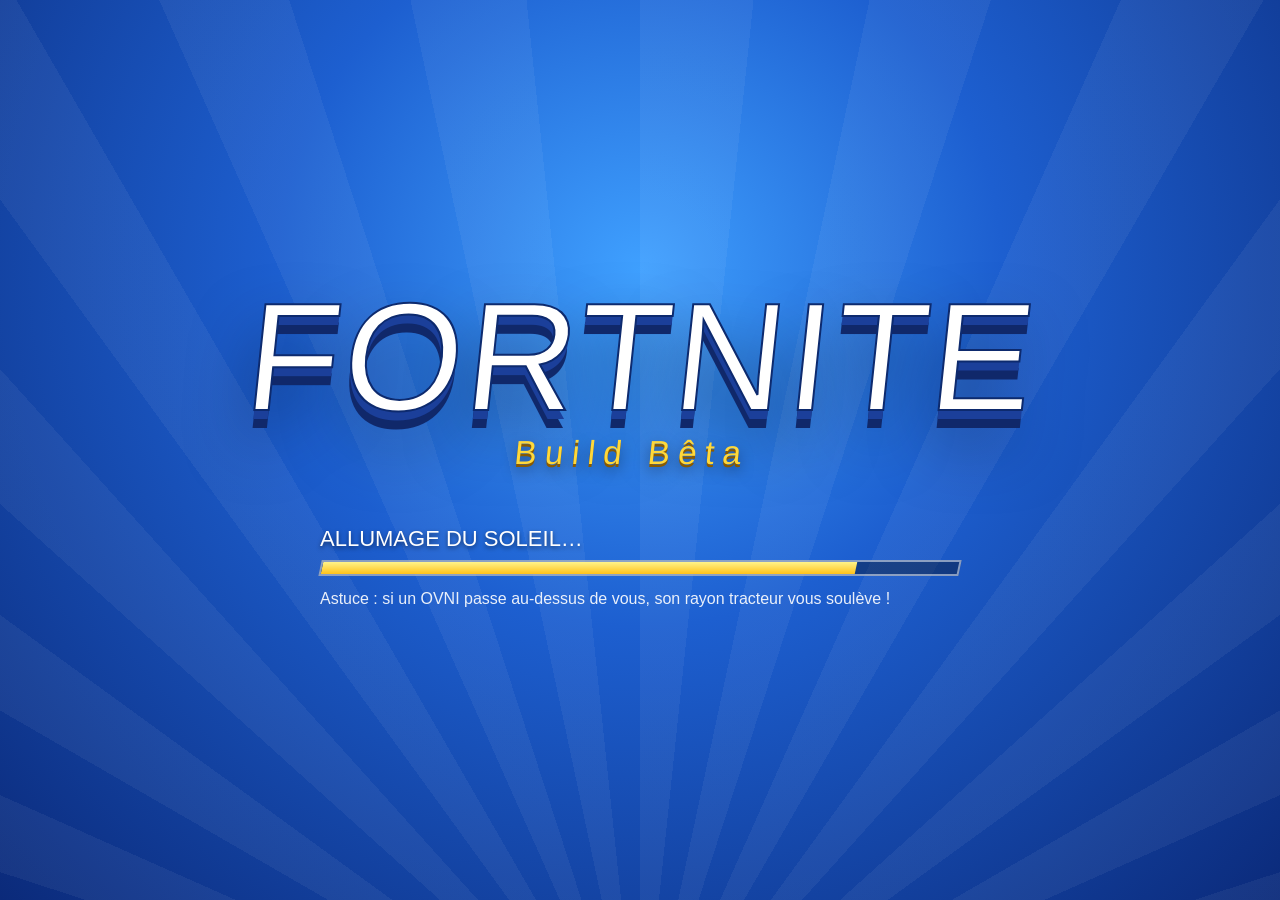
<file: index.html>
<!DOCTYPE html>
<html lang="fr">
<head>
<meta charset="utf-8">
<title>FORTNITE — Build Bêta</title>
<meta name="viewport" content="width=device-width, initial-scale=1">
<link rel="stylesheet" href="css/style.css">
<link rel="stylesheet" href="css/hud.css">
<link rel="stylesheet" href="css/menu.css">
<link rel="stylesheet" href="css/auth.css">
</head>
<body>
<canvas id="game-canvas"></canvas>

<!-- Avertissement si le jeu est servi en HTTP : le navigateur bloque
     alors la capture de la souris, et la caméra devient impraticable. -->
<div id="http-warning" class="screen hidden">
  <div style="max-width:520px;padding:24px;text-align:center;font-family:Arial,sans-serif">
    <h2 style="color:#ffb43c;margin:0 0 12px">JEU EN HTTP</h2>
    <p style="color:#c9d8f0;line-height:1.6">
      Le navigateur réserve la capture de la souris aux sites sécurisés.<br>
      Tu peux jouer, mais la caméra ne se tournera pas à la souris.<br><br>
      Utilise <b>I J K L</b> pour regarder, ou republie le jeu en <b>HTTPS</b>.
    </p>
  </div>
</div>

<!-- Écran de chargement -->
<div id="loading" class="screen">
  <div class="load-bg"></div>
  <div class="logo-big"><span class="logo-f">FORTNITE</span><span class="logo-sub">Build Bêta</span></div>
  <div class="load-box">
    <div class="load-text" id="load-text">Chargement…</div>
    <div class="load-bar"><div id="load-fill"></div></div>
    <div class="load-tip" id="load-tip"></div>
  </div>
</div>

<div id="ui-root"></div>

<script src="js/lib/three.min.js"></script>
<script src="js/core/utils.js"></script>
<script src="js/core/input.js"></script>
<script src="js/core/audio.js"></script>
<script src="js/core/storage.js"></script>
<script src="js/core/auth.js"></script>
<script src="js/core/physics.js"></script>
<script src="js/gfx/textures.js"></script>
<script src="js/world/mapdata.js"></script>
<script src="js/world/terrain.js"></script>
<script src="js/gfx/sky.js"></script>
<script src="js/world/structures.js"></script>
<script src="js/world/arch.js"></script>
<script src="js/world/buildings.js"></script>
<script src="js/world/vegetation.js"></script>
<script src="js/world/pois.js"></script>
<script src="js/gfx/fx.js"></script>
<script src="js/gfx/ambient.js"></script>
<script src="js/gfx/post.js"></script>
<script src="js/gfx/weather.js"></script>
<script src="js/game/cosmetics.js"></script>
<script src="js/game/character.js"></script>
<script src="js/game/items.js"></script>
<script src="js/game/weaponmodels.js"></script>
<script src="js/game/loot.js"></script>
<script src="js/game/combat.js"></script>
<script src="js/game/building.js"></script>
<script src="js/game/actor.js"></script>
<script src="js/game/player.js"></script>
<script src="js/game/bot.js"></script>
<script src="js/game/duo.js"></script>
<script src="js/game/npc.js"></script>
<script src="js/game/folk.js"></script>
<script src="js/game/storm.js"></script>
<script src="js/game/bus.js"></script>
<script src="js/game/extras.js"></script>
<script src="js/game/extras2.js"></script>
<script src="js/game/events.js"></script>
<script src="js/game/sprays.js"></script>
<script src="js/game/wildlife.js"></script>
<script src="js/game/plane.js"></script>
<script src="js/game/ranked.js"></script>
<script src="js/game/freecam.js"></script>
<script src="js/game/crown.js"></script>
<script src="js/game/barrels.js"></script>
<script src="js/game/bounty.js"></script>
<script src="js/game/treasure.js"></script>
<script src="js/game/turret.js"></script>
<script src="js/game/ufo.js"></script>
<script src="js/game/mech.js"></script>
<script src="js/game/boar.js"></script>
<script src="js/game/sandbox.js"></script>
  <script src="js/game/augment.js"></script>
  <script src="js/game/medal.js"></script>
  <script src="js/game/tornado.js"></script>
  <script src="js/game/hotspot.js"></script>
  <script src="js/game/shark.js"></script>
  <script src="js/game/gnome.js"></script>
  <script src="js/game/cube.js"></script>
  <script src="js/game/booth.js"></script>
<script src="js/ui/auth.js"></script>
<script src="js/ui/admin.js"></script>
<script src="js/ui/hud.js"></script>
<script src="js/ui/menu.js"></script>
<script src="js/game/match.js"></script>
<script src="js/game/server.js"></script>
<script src="js/game/devmenu.js"></script>
<script src="js/main.js"></script>
<script>
  // Alerte si le jeu est servi sans HTTPS : la capture de la souris est
  // bloquée par les navigateurs sur un contexte non sécurisé.
  (function () {
    try {
      var secure = window.isSecureContext;
      var proto = location.protocol;
      var local = /^(localhost|127\.0\.0\.1)$/.test(location.hostname);
      if (!local && !secure && (proto === 'http:' || proto === 'file:')) {
        var w = document.getElementById('http-warning');
        if (w) w.classList.remove('hidden');
      }
    } catch (e) { /* navigateur ancien : on laisse le jeu se charger */ }
  })();
</script>
</body>
</html>
</file>
<file: css/style.css>
/* ============================================================
   Style général (inspiré de l'interface Fortnite)
   ============================================================ */
* { box-sizing: border-box; margin: 0; padding: 0; }
html, body { width: 100%; height: 100%; overflow: hidden; background: #0b1a3a; color: #fff; user-select: none; -webkit-user-select: none; }
body { font-family: "Arial Narrow", "Segoe UI", Arial, sans-serif; }
#game-canvas { position: fixed; inset: 0; width: 100%; height: 100%; display: block; outline: none; }
.fn { font-family: Impact, "Haettenschweiler", "Arial Narrow Bold", "Arial Black", sans-serif; text-transform: uppercase; letter-spacing: 0.5px; }
.screen { position: fixed; inset: 0; z-index: 50; }
.hidden { display: none !important; }

/* ---------- Chargement ---------- */
#loading { display: flex; flex-direction: column; align-items: center; justify-content: center; background: radial-gradient(ellipse at 50% 30%, #3fa0ff 0%, #1d5fd0 40%, #0b2a7a 100%); z-index: 100; }
.load-bg { position: absolute; inset: 0; background: repeating-conic-gradient(from 0deg at 50% 120%, rgba(255,255,255,0.05) 0deg 6deg, rgba(255,255,255,0) 6deg 12deg); }
.logo-big { position: relative; display: flex; flex-direction: column; align-items: center; transform: skewX(-6deg); }
.logo-f { font-family: Impact, "Arial Black", sans-serif; font-size: 12vw; line-height: 0.9; color: #fff; letter-spacing: 0.02em;
  text-shadow: 0 0.06em 0 #1b3f9a, 0 0.12em 0 #10286a, 0 0.2em 0.4em rgba(0,0,0,0.5); -webkit-text-stroke: 2px #0d2a6e; }
.logo-sub { font-family: Impact, "Arial Black", sans-serif; font-size: 2.6vw; color: #ffd83a; letter-spacing: 0.25em; margin-top: 0.6vw; text-shadow: 0 3px 0 #8a5a00, 0 6px 14px rgba(0,0,0,0.5); }
.load-box { position: relative; width: min(640px, 80vw); margin-top: 6vh; }
.load-text { font-family: Impact, sans-serif; text-transform: uppercase; font-size: 22px; margin-bottom: 8px; text-shadow: 0 2px 4px rgba(0,0,0,0.5); }
.load-bar { height: 16px; background: rgba(0,0,0,0.35); border: 2px solid rgba(255,255,255,0.5); transform: skewX(-12deg); overflow: hidden; }
#load-fill { height: 100%; width: 0%; background: linear-gradient(180deg, #fff38a, #ffc21a); transition: width 0.2s; }
.load-tip { margin-top: 14px; font-size: 16px; opacity: 0.9; min-height: 22px; }
</file>
<file: css/hud.css>
/* ============================================================
   HUD
   ============================================================ */
#hud { position: fixed; inset: 0; pointer-events: none; z-index: 10; font-family: Impact, "Arial Narrow", sans-serif; text-shadow: 0 2px 3px rgba(0,0,0,0.6); }
#storm-overlay { position: absolute; inset: 0; opacity: 0; background: radial-gradient(ellipse at center, rgba(120,40,200,0.12) 0%, rgba(110,30,190,0.35) 60%, rgba(70,10,140,0.75) 100%); }
#dmg-vignette { position: absolute; inset: 0; opacity: 0; background: radial-gradient(ellipse at center, rgba(255,0,0,0) 45%, rgba(220,0,0,0.55) 100%); }
#flash { position: absolute; inset: 0; opacity: 0; }
#fade { position: fixed; inset: 0; background: #000; opacity: 0; pointer-events: none; z-index: 40; }

/* lunette */
#scope { position: absolute; inset: 0; background: radial-gradient(circle at center, rgba(0,0,0,0) 0, rgba(0,0,0,0) 34vh, #000 34.3vh); }
#scope .scope-ring { position: absolute; left: 50%; top: 50%; width: 68vh; height: 68vh; transform: translate(-50%,-50%); border: 4px solid #111; border-radius: 50%; box-shadow: inset 0 0 40px rgba(0,0,0,0.6); }
#scope .scope-h { position: absolute; left: 50%; top: 50%; width: 68vh; height: 2px; background: rgba(0,0,0,0.85); transform: translate(-50%,-50%); }
#scope .scope-v { position: absolute; left: 50%; top: 50%; height: 68vh; width: 2px; background: rgba(0,0,0,0.85); transform: translate(-50%,-50%); }

/* boussole */
#compass { position: absolute; top: 10px; left: 50%; width: 480px; height: 38px; transform: translateX(-50%); overflow: hidden; background: linear-gradient(90deg, rgba(0,0,0,0) 0%, rgba(0,20,60,0.35) 20%, rgba(0,20,60,0.35) 80%, rgba(0,0,0,0) 100%); -webkit-mask-image: linear-gradient(90deg, transparent, #000 15%, #000 85%, transparent); mask-image: linear-gradient(90deg, transparent, #000 15%, #000 85%, transparent); }
#compass-strip { position: absolute; left: 0; top: 0; height: 100%; }
.cmark { position: absolute; top: 4px; transform: translateX(-50%); color: rgba(255,255,255,0.75); font-size: 12px; }
.cmark.big { font-size: 20px; color: #fff; top: 0; }
.cicon { position: absolute; top: 18px; transform: translateX(-50%); color: #fff; font-size: 14px; display: none; }
.cicon.ping { color: #ffd83a; }
#compass-deg { position: absolute; left: 50%; bottom: -1px; transform: translateX(-50%); font-size: 11px; background: rgba(0,0,0,0.5); padding: 0 5px; }
.compass-tick { position: absolute; left: 50%; top: 0; width: 2px; height: 8px; background: #ffd83a; }

/* en haut à droite */
#topright { position: absolute; top: 12px; right: 14px; width: 226px; }
#minimap-wrap { position: relative; width: 226px; height: 226px; border: 3px solid rgba(255,255,255,0.9); background: #1a3a6a; box-shadow: 0 4px 16px rgba(0,0,0,0.5); }
#minimap { width: 220px; height: 220px; display: block; }
#info-row { display: flex; justify-content: space-between; margin-top: 6px; background: rgba(0,10,40,0.45); padding: 3px 8px; }
.info { font-size: 20px; display: flex; align-items: center; gap: 5px; }
.info .ico { font-size: 14px; }
#storm-label { font-family: Arial, sans-serif; font-weight: bold; font-size: 13px; margin-top: 4px; text-align: right; color: #f0e0ff; }
#storm-label .shr { color: #e0a0ff; animation: blink 1s infinite; }
#storm-label .dist { color: #fff; font-weight: normal; }
#clock { font-size: 14px; text-align: right; opacity: 0.8; margin-top: 2px; }
@keyframes blink { 50% { opacity: 0.4; } }

/* fil d'éliminations */
#killfeed { position: absolute; left: 14px; top: 38%; width: 440px; font-family: Arial, sans-serif; font-size: 14px; }
.kf { background: rgba(0,0,0,0.35); padding: 3px 8px; margin: 2px 0; transition: opacity 0.5s, transform 0.5s; border-left: 3px solid rgba(255,255,255,0.4); }
.kf b { color: #fff; }
.kf.me { border-left-color: #ffd83a; background: rgba(80,60,0,0.45); }
.kf.dead { border-left-color: #ff4a4a; background: rgba(90,0,0,0.45); }
.kf.out { opacity: 0; transform: translateX(-20px); }

/* notifications */
#notify { position: absolute; top: 17%; left: 50%; transform: translateX(-50%); font-size: 30px; color: #fff; opacity: 0; transition: opacity 0.4s; white-space: nowrap; letter-spacing: 1px; }
#notify.storm { color: #e8c0ff; text-shadow: 0 0 20px rgba(160,60,255,0.9), 0 2px 3px #000; }
#warmup { position: absolute; top: 12%; left: 50%; transform: translateX(-50%); font-size: 26px; display: none; }
#warmup span { color: #ffd83a; font-size: 34px; }
#bus-hint { position: absolute; bottom: 22%; left: 50%; transform: translateX(-50%); font-size: 26px; animation: pulse 1.2s infinite; }
.key { display: inline-block; background: #fff; color: #111; padding: 0 8px; border-radius: 3px; text-shadow: none; margin-right: 6px; }
@keyframes pulse { 50% { transform: translateX(-50%) scale(1.06); } }
#controls-hint { position: absolute; bottom: 150px; left: 50%; transform: translateX(-50%); font-family: Arial, sans-serif; font-size: 14px; background: rgba(0,0,0,0.4); padding: 5px 12px; transition: opacity 1.5s; white-space: nowrap; }
#controls-hint b { color: #ffd83a; }
#edit-hint { position: absolute; bottom: 150px; left: 50%; transform: translateX(-50%); font-size: 18px; color: #9ad4ff; white-space: nowrap; }

/* notes de ramassage */
#pickup-notes { position: absolute; right: 250px; bottom: 210px; width: 260px; text-align: right; }
.pnote { font-size: 18px; transition: opacity 0.6s, transform 0.6s; animation: pin 0.25s; }
.pnote.out { opacity: 0; transform: translateY(-10px); }
@keyframes pin { from { transform: translateX(30px); opacity: 0; } }

/* viseur */
#crosshair { position: absolute; left: 50%; top: 50%; width: 0; height: 0; --gap: 6px; }
#crosshair .ch { position: absolute; background: #fff; box-shadow: 0 0 2px rgba(0,0,0,0.9); display: none; }
#crosshair .t, #crosshair .b { width: 2px; height: 10px; left: -1px; }
#crosshair .l, #crosshair .r { width: 10px; height: 2px; top: -1px; }
#crosshair .t { top: calc(-10px - var(--gap)); } #crosshair .b { top: var(--gap); }
#crosshair .l { left: calc(-10px - var(--gap)); } #crosshair .r { left: var(--gap); }
#crosshair .dot { width: 4px; height: 4px; left: -2px; top: -2px; border-radius: 50%; }
#crosshair .circ { width: calc(var(--gap) * 2 + 8px); height: calc(var(--gap) * 2 + 8px); left: calc(-4px - var(--gap)); top: calc(-4px - var(--gap)); border: 2px solid #fff; border-radius: 50%; background: none; box-shadow: 0 0 2px #000, inset 0 0 2px #000; }
#crosshair.m-cross .t, #crosshair.m-cross .b, #crosshair.m-cross .l, #crosshair.m-cross .r, #crosshair.m-cross .dot { display: block; }
#crosshair.m-circle .circ, #crosshair.m-circle .dot { display: block; }
#crosshair.m-dot .dot { display: block; }
#crosshair.m-build .dot { display: block; width: 8px; height: 8px; left: -4px; top: -4px; border-radius: 0; background: rgba(120,190,255,0.9); }
#hitmarker { position: absolute; left: 50%; top: 50%; width: 0; height: 0; opacity: 0; }
#hitmarker div { position: absolute; width: 12px; height: 3px; background: #fff; box-shadow: 0 0 2px #000; }
#hitmarker div:nth-child(1) { left: 5px; top: 5px; transform: rotate(45deg); } #hitmarker div:nth-child(2) { left: -17px; top: 5px; transform: rotate(-45deg); }
#hitmarker div:nth-child(3) { left: 5px; top: -8px; transform: rotate(-45deg); } #hitmarker div:nth-child(4) { left: -17px; top: -8px; transform: rotate(45deg); }
#hitmarker.head div { background: #ffd83a; } #hitmarker.kill div { background: #ff4040; width: 16px; }
#hitmarker.on { animation: hm 0.25s; }
@keyframes hm { 0% { opacity: 1; transform: scale(1.4); } 100% { opacity: 0; transform: scale(1); } }

/* interaction */
#interact { position: absolute; left: 50%; top: 60%; transform: translateX(-50%); display: flex; align-items: center; gap: 10px; background: rgba(0,10,40,0.6); padding: 6px 12px 6px 6px; border-left: 4px solid #ffd83a; }
#interact .key { font-size: 22px; padding: 2px 10px; margin: 0; }
#interact .iname { font-size: 20px; white-space: nowrap; }
#interact .iname small { font-family: Arial, sans-serif; font-size: 12px; opacity: 0.85; }
#interact .iact { font-family: Arial, sans-serif; font-size: 13px; opacity: 0.9; white-space: nowrap; }
#interact .iprog { position: absolute; left: 0; right: 0; bottom: -5px; height: 4px; background: rgba(255,255,255,0.2); }
#interact .iprog div { height: 100%; background: #ffd83a; }
#use-ring { position: absolute; left: 50%; top: 50%; width: 110px; height: 110px; transform: translate(-50%,-50%); text-align: center; }
#use-ring svg { width: 110px; height: 110px; transform: rotate(-90deg); }
#use-ring .bg { fill: rgba(0,0,0,0.25); stroke: rgba(255,255,255,0.25); stroke-width: 6; }
#use-ring .fg { fill: none; stroke: #7dff6a; stroke-width: 6; stroke-dasharray: 276.5; stroke-dashoffset: 276.5; }
#use-txt { position: absolute; top: 118px; left: 50%; transform: translateX(-50%); white-space: nowrap; font-size: 18px; }
#use-time { position: absolute; top: 42px; width: 100%; font-size: 20px; }

/* bannière d'élimination */
#elim-banner { position: absolute; top: 58%; left: 50%; transform: translateX(-50%); text-align: center; opacity: 0; white-space: nowrap; }
#elim-banner.show { animation: eb 2.8s; }
#elim-banner.show.long { animation: eb2 7s forwards; top: 22%; }
.eb { font-size: 30px; background: linear-gradient(90deg, transparent, rgba(0,0,0,0.55), transparent); padding: 4px 60px; }
.ebt { color: #ff5050; } .ebn { color: #fff; }
.ebc { font-size: 18px; color: #ffd83a; }
@keyframes eb { 0% { opacity: 0; transform: translateX(-50%) scale(1.6); } 10% { opacity: 1; transform: translateX(-50%) scale(1); } 80% { opacity: 1; } 100% { opacity: 0; } }
@keyframes eb2 { 0% { opacity: 0; transform: translateX(-50%) scale(2); } 8% { opacity: 1; transform: translateX(-50%) scale(1); } 100% { opacity: 1; transform: translateX(-50%) scale(1); } }
.victory { transform: skewX(-8deg); }
.victory .v1 { font-size: 110px; color: #ffd83a; line-height: 1; text-shadow: 0 6px 0 #a06a00, 0 10px 30px rgba(0,0,0,0.6); }
.victory .v2 { font-size: 60px; color: #fff; text-shadow: 0 5px 0 #2a4a9a, 0 10px 30px rgba(0,0,0,0.6); }

/* vie et bouclier */
#bottomleft { position: absolute; left: 20px; bottom: 22px; width: 340px; }
#player-name { font-size: 16px; margin-bottom: 4px; opacity: 0.9; }
.bar-row { display: flex; align-items: center; gap: 6px; margin-top: 5px; }
.bar-ico { width: 22px; font-size: 16px; text-align: center; }
.bar-ico.sh { color: #6ac8ff; } .bar-ico.hp { color: #7dff6a; }
.bar { position: relative; flex: 1; height: 20px; background: rgba(0,0,0,0.45); transform: skewX(-15deg); border: 2px solid rgba(255,255,255,0.3); overflow: hidden; }
.bar div { position: absolute; left: 0; top: 0; bottom: 0; }
#hp-fill { background: linear-gradient(180deg, #9aff7a, #3ac020); z-index: 2; }
#hp-ghost { background: rgba(255,255,255,0.6); z-index: 1; }
#sh-fill { background: linear-gradient(180deg, #8ad8ff, #1a8aff); z-index: 2; }
#sh-ghost { background: rgba(255,255,255,0.6); z-index: 1; }
#os-row.hidden { display: none; }
#os-row .bar { height: 11px; }
#os-row .bar-num { font-size: 15px; }
.bar-ico.os { color: #d8a8ff; font-size: 13px; }
#os-fill { background: linear-gradient(180deg, #f0d0ff, #a060f0); z-index: 2; transition: width 0.15s; }
.bar-num { width: 40px; font-size: 22px; }

/* inventaire */
#bottomright { position: absolute; right: 18px; bottom: 18px; text-align: right; }
#ammo-info { font-size: 34px; }
#ammo-info .sep { opacity: 0.5; margin: 0 6px; }
#ammo-info #ammo-res { font-size: 22px; opacity: 0.85; }
#ammo-info.low #ammo-mag { color: #ff5a5a; }
#ammo-info.reload #ammo-mag { animation: blink 0.5s infinite; }
#weapon-name { font-size: 18px; margin-bottom: 6px; }
#mats { display: flex; justify-content: flex-end; gap: 12px; margin-bottom: 6px; }
.mat { position: relative; display: flex; align-items: center; gap: 4px; font-size: 20px; padding: 2px 6px; border: 2px solid transparent; }
.mat.sel { border-color: #ffd83a; background: rgba(255,216,58,0.15); }
.mico { width: 20px; height: 20px; display: inline-block; vertical-align: middle; border-radius: 3px; }
.mico.wood { background: linear-gradient(135deg, #d8a060, #8a5a2a); }
.mico.stone { background: linear-gradient(135deg, #d0d0d0, #7a7a7a); }
.mico.metal { background: linear-gradient(135deg, #e0e8f0, #7a8a9a); }
.mgain { position: absolute; top: -18px; right: 0; font-size: 16px; color: #7dff6a; opacity: 0; }
.mgain.pop { animation: mg 1.3s; }
@keyframes mg { 0% { opacity: 1; transform: translateY(6px); } 70% { opacity: 1; transform: translateY(0); } 100% { opacity: 0; } }
#ammo-list { display: flex; justify-content: flex-end; gap: 8px; margin-bottom: 6px; font-size: 14px; }
.am { display: flex; align-items: center; gap: 3px; }
.amc { width: 8px; height: 12px; background: var(--c); display: inline-block; border-radius: 2px; }
#inventory { display: flex; gap: 6px; justify-content: flex-end; }
.slot { position: relative; width: 74px; height: 74px; background: rgba(0,0,0,0.4); border: 2px solid rgba(255,255,255,0.25); transition: transform 0.1s; }
.slot.sel { border: 3px solid #fff; transform: translateY(-8px); box-shadow: 0 0 16px rgba(255,255,255,0.4); }
.slot .sicon { position: absolute; inset: 2px; width: calc(100% - 4px); height: calc(100% - 4px); object-fit: contain; display: none; filter: drop-shadow(0 2px 2px rgba(0,0,0,0.5)); }
.slot .scount { position: absolute; right: 4px; bottom: 2px; font-size: 16px; }
.slot .skey { position: absolute; left: 4px; top: 2px; font-size: 12px; opacity: 0.8; }
.slot.pick { width: 60px; }
.pickico { position: absolute; inset: 6px; }
.pickico.img::after { content: none; }
.pickico::after { content: '⛏'; position: absolute; inset: 0; font-size: 30px; display: flex; align-items: center; justify-content: center; text-shadow: 0 2px 3px #000; }

/* barre de construction */
#build-bar { position: absolute; bottom: 24px; left: 50%; transform: translateX(-50%); display: flex; gap: 8px; align-items: flex-end; }
.bslot { width: 76px; height: 76px; background: rgba(0,20,60,0.55); border: 2px solid rgba(160,210,255,0.4); position: relative; text-align: center; }
.bslot.sel { border: 3px solid #9ad4ff; background: rgba(40,120,220,0.5); transform: translateY(-6px); }
.bico { width: 44px; height: 36px; margin: 6px auto 0; border: 3px solid #cfe8ff; }
.b-floor { height: 10px; margin-top: 20px; background: #cfe8ff; }
.b-ramp { border: none; background: linear-gradient(135deg, transparent 46%, #cfe8ff 48%, #cfe8ff 58%, transparent 60%); }
.b-roof { border: none; width: 0; height: 0; margin-top: 10px; border-left: 24px solid transparent; border-right: 24px solid transparent; border-bottom: 28px solid #cfe8ff; }
.bname { font-size: 14px; }
.bkey { position: absolute; top: 2px; left: 4px; font-size: 11px; opacity: 0.7; }
.bmat { font-size: 20px; margin-left: 12px; padding: 6px 12px; background: rgba(0,0,0,0.45); display: flex; align-items: center; gap: 6px; white-space: nowrap; }
.bmat span { color: #ffd83a; } .bmat small { font-family: Arial, sans-serif; font-size: 11px; opacity: 0.8; }

/* mort / spectateur */
#death { position: absolute; top: 18%; left: 50%; transform: translateX(-50%); text-align: center; background: linear-gradient(90deg, transparent, rgba(0,0,0,0.6), transparent); padding: 10px 80px; white-space: nowrap; }
.dplace { font-size: 64px; color: #ffd83a; }
.dhow { font-family: Arial, sans-serif; font-size: 20px; } .dhow b { color: #ff6a6a; }
.dsub { font-family: Arial, sans-serif; font-size: 14px; opacity: 0.8; margin-top: 4px; }
#spectate { position: absolute; bottom: 120px; left: 50%; transform: translateX(-50%); font-size: 22px; background: rgba(0,0,0,0.5); padding: 6px 20px; white-space: nowrap; }
#spectate .spk { color: #ffd83a; font-size: 16px; }

/* indicateurs de direction des dégâts */
#dmg-dirs { position: absolute; left: 50%; top: 50%; }
.ddir { position: absolute; left: 0; top: 0; width: 90px; height: 26px; background: radial-gradient(ellipse at center bottom, rgba(255,40,40,0.95), rgba(255,40,40,0) 70%); border-radius: 50% 50% 0 0; }

/* roue des emotes */
#emote-wheel { position: absolute; left: 50%; top: 50%; width: 420px; height: 420px; transform: translate(-50%,-50%); border-radius: 50%; background: radial-gradient(circle, rgba(0,20,60,0.4) 0 25%, rgba(0,20,60,0.75) 26% 70%, rgba(0,0,0,0) 71%); }
.wh-center { position: absolute; left: 50%; top: 50%; transform: translate(-50%,-50%); font-size: 22px; }
.wh-item { position: absolute; transform: translate(-50%,-50%); width: 120px; text-align: center; font-size: 16px; padding: 10px 4px; background: rgba(255,255,255,0.08); border-radius: 8px; }
.wh-item.sel { background: #ffd83a; color: #111; text-shadow: none; transform: translate(-50%,-50%) scale(1.12); }
.wh-item .empty { opacity: 0.4; }

#fps { position: absolute; top: 4px; left: 6px; font-size: 13px; font-family: monospace; }
#xp-toasts { position: absolute; left: 20px; bottom: 130px; }
.xpt { font-size: 18px; color: #fff; padding: 2px 10px; margin-top: 3px; background: linear-gradient(90deg, rgba(40,90,220,0.75), rgba(40,90,220,0)); animation: pin 0.3s; transition: opacity 0.6s; }
.xpt .xs { color: #ffd83a; } .xpt small { font-family: Arial, sans-serif; font-size: 12px; opacity: 0.85; margin-left: 4px; }
.xpt.out { opacity: 0; }
.kf-ico { height: 16px; vertical-align: middle; filter: drop-shadow(0 1px 1px #000); }
#inv-screen { position: absolute; inset: 0; background: rgba(0,10,40,0.72); pointer-events: auto; display: flex; flex-direction: column; align-items: center; justify-content: center; gap: 16px; }
#inv-screen h2 { font-size: 40px; font-weight: normal; }
.inv-row { display: flex; gap: 10px; }
.inv-slot { width: 110px; height: 110px; position: relative; border: 3px solid rgba(255,255,255,0.3); background: rgba(0,0,0,0.4); cursor: pointer; }
.inv-slot.sel { border-color: #ffd83a; box-shadow: 0 0 18px rgba(255,216,58,0.6); }
.inv-slot img { position: absolute; inset: 6px; width: calc(100% - 12px); height: calc(100% - 30px); object-fit: contain; }
.inv-slot .in { position: absolute; left: 0; right: 0; bottom: 0; font-size: 12px; text-align: center; background: rgba(0,0,0,0.5); padding: 2px; white-space: nowrap; overflow: hidden; text-overflow: ellipsis; }
.inv-slot .ik { position: absolute; left: 5px; top: 3px; font-size: 14px; }
.inv-info { font-family: Arial, sans-serif; font-size: 14px; min-height: 60px; text-align: center; text-shadow: none; }
.inv-res { display: flex; gap: 12px; font-size: 18px; }
.inv-res .ir { background: rgba(0,0,0,0.35); padding: 6px 12px; display: flex; align-items: center; gap: 6px; }
.inv-res button { font-size: 12px; padding: 2px 6px; }
#storm-alert { position: absolute; left: 50%; bottom: 128px; transform: translateX(-50%); font-size: 22px; color: #f0c8ff; text-shadow: 0 0 14px rgba(170,60,255,0.95), 0 2px 3px #000; animation: blink 1s infinite; white-space: nowrap; }
#spectate .spk2 { font-family: Arial, sans-serif; font-size: 12px; opacity: 0.8; text-align: center; }
#click-play { position: absolute; left: 50%; top: 42%; transform: translate(-50%,-50%); font-size: 34px; background: rgba(0,20,70,0.7); padding: 14px 34px; border: 3px solid #ffd83a; animation: blink 1.4s infinite; }

/* chiffres de dégâts */
#dmg-layer { position: fixed; inset: 0; pointer-events: none; z-index: 11; overflow: hidden; }
.dmg-num { position: absolute; left: 0; top: 0; font-family: Impact, "Arial Black", sans-serif; font-size: 26px; color: #fff; text-shadow: 0 0 3px #000, 0 2px 0 #000, 2px 0 0 #000, -2px 0 0 #000, 0 -2px 0 #000; display: none; will-change: transform; }
.dmg-num.shield { color: #7ad0ff; }
.dmg-num.head { color: #ffd83a; font-size: 34px; }
.dmg-num.build { color: #e8e8e8; font-size: 20px; }
.dmg-num.weak { color: #6ad8ff; font-size: 30px; }

/* défis terminés */
.chal-done { position: absolute; right: 260px; top: 160px; background: linear-gradient(90deg, rgba(255,216,58,0.95), rgba(255,170,30,0.95)); color: #111; text-shadow: none; padding: 10px 20px; transform: skewX(-8deg); animation: chal 4.2s forwards; }
.chal-done .ct { font-size: 14px; } .chal-done .cn { font-size: 20px; } .chal-done .cx { font-size: 16px; color: #3a2a00; }
@keyframes chal { 0% { opacity: 0; transform: skewX(-8deg) translateX(60px); } 8% { opacity: 1; transform: skewX(-8deg) translateX(0); } 88% { opacity: 1; } 100% { opacity: 0; } }

/* pause */
#pause { position: fixed; inset: 0; z-index: 30; background: rgba(0,10,40,0.6); display: flex; align-items: center; justify-content: center; }
.pause-box { background: linear-gradient(160deg, rgba(20,60,160,0.95), rgba(10,30,90,0.95)); padding: 30px 40px; min-width: 360px; display: flex; flex-direction: column; gap: 10px; border: 2px solid rgba(255,255,255,0.3); box-shadow: 0 10px 40px rgba(0,0,0,0.6); max-height: 92vh; overflow: auto; }
.pause-title { font-size: 44px; text-align: center; }
table.ctrl { font-family: Arial, sans-serif; font-size: 14px; border-collapse: collapse; margin-top: 6px; }
table.ctrl td { padding: 3px 8px; border-bottom: 1px solid rgba(255,255,255,0.1); }
table.ctrl td.k { color: #ffd83a; font-weight: bold; white-space: nowrap; }

/* carte */
#fullmap { position: fixed; inset: 0; z-index: 25; background: rgba(0,10,30,0.85); display: flex; flex-direction: column; align-items: center; justify-content: center; font-family: Impact, sans-serif; }
#fullmap-c { border: 4px solid #fff; box-shadow: 0 10px 50px rgba(0,0,0,0.7); cursor: crosshair; }
.fm-legend { margin-top: 8px; font-size: 16px; opacity: 0.85; }

/* ============================================================
   Boutons génériques
   ============================================================ */
.btn { font-family: Impact, "Arial Narrow", sans-serif; text-transform: uppercase; font-size: 20px; color: #fff; background: rgba(255,255,255,0.12); border: 2px solid rgba(255,255,255,0.35); padding: 8px 18px; cursor: pointer; transition: all 0.12s; letter-spacing: 0.5px; }
.btn:hover { background: rgba(255,255,255,0.28); border-color: #fff; transform: scale(1.03); }
.btn.big { font-size: 26px; background: linear-gradient(180deg, #fff26a, #ffc41a); color: #1a1a1a; border-color: #fff; }
.btn.big:hover { background: linear-gradient(180deg, #fff9a8, #ffd24a); }
.btn.red { background: rgba(200,40,40,0.5); }
.btn.sel { background: #fff; color: #10205a; }

/* ---------- Duo ---------- */
#team-panel { position: absolute; left: 14px; top: 26px; width: 250px; }
.tm { display: flex; align-items: center; gap: 8px; background: linear-gradient(90deg, rgba(0,20,60,0.72), rgba(0,20,60,0.1)); padding: 6px 8px; border-left: 4px solid #3ac8ff; }
.tm.down { border-left-color: #ff5050; animation: blink 1s infinite; }
.tm.dead { border-left-color: #777; opacity: 0.6; }
.tm-ico { width: 26px; height: 26px; border-radius: 50%; background: #3ac8ff; color: #002; font: bold 15px Impact, sans-serif; display: flex; align-items: center; justify-content: center; flex: none; }
.tm.down .tm-ico { background: #ff5050; color: #fff; }
.tm.dead .tm-ico { background: #555; color: #ccc; }
.tm-body { flex: 1; }
.tm-name { font: bold 14px Arial, sans-serif; color: #fff; text-shadow: 0 1px 2px #000; display: flex; justify-content: space-between; margin-bottom: 3px; }
.tm-name span { font-size: 11px; color: #bcd; letter-spacing: 0.5px; }
.tm.down .tm-name span { color: #ff8a8a; }
.tm-bar { height: 5px; background: rgba(0,0,0,0.5); margin-top: 2px; }
.tm-bar div { height: 100%; transition: width 0.2s; }
.tm-bar.sh div { background: #39a8ff; }
.tm-bar.hp div { background: #5ce65c; }
.tm-bar.hp.bleed div { background: #ff4040; }
.mate-marker { position: absolute; left: 0; top: 0; pointer-events: none; text-align: center; width: 160px; margin-left: -80px; margin-top: -46px; }
.mate-marker .mk-name { font: bold 13px Arial, sans-serif; color: #7fe0ff; text-shadow: 0 0 3px #000, 0 1px 2px #000; white-space: nowrap; }
.mate-marker .mk-dist { font: 11px Arial, sans-serif; color: #dff; text-shadow: 0 1px 2px #000; min-height: 12px; }
.mate-marker .mk-arrow { color: #3ac8ff; font-size: 16px; line-height: 14px; text-shadow: 0 1px 2px #000; }
.mate-marker.down .mk-name, .mate-marker.down .mk-arrow { color: #ff6060; animation: blink 0.8s infinite; }
#downed-ov { position: absolute; left: 50%; top: 24%; transform: translateX(-50%); text-align: center; pointer-events: none; }
#downed-ov .dt { font-size: 34px; color: #ff5050; text-shadow: 0 0 16px rgba(255,0,0,0.7), 0 2px 3px #000; letter-spacing: 1px; }
#downed-ov .ds { font: 14px Arial, sans-serif; color: #fff; text-shadow: 0 1px 2px #000; margin: 4px 0 8px; }
#downed-ov .db { width: 320px; height: 10px; margin: 0 auto; background: rgba(0,0,0,0.55); border: 1px solid rgba(255,255,255,0.3); }
#downed-fill { height: 100%; background: linear-gradient(90deg, #a00, #ff4040); transition: width 0.3s; }
#downed-ov .dr { margin-top: 8px; font: bold 16px Arial, sans-serif; color: #7fe0ff; text-shadow: 0 1px 2px #000; min-height: 20px; }

/* ---------- Boss ---------- */
#boss-bar { position: absolute; top: 62px; left: 50%; transform: translateX(-50%); width: 420px; text-align: center; pointer-events: none; }
#boss-bar .bb-name { font-size: 20px; color: #ffd84a; text-shadow: 0 0 10px rgba(255,180,0,0.7), 0 2px 2px #000; letter-spacing: 1px; }
#boss-bar .bb-bars { background: rgba(0,0,0,0.55); padding: 3px; border: 1px solid rgba(255,216,74,0.6); }
#boss-bar .bb-sh, #boss-bar .bb-hp { height: 7px; background: rgba(255,255,255,0.08); }
#boss-bar .bb-sh { margin-bottom: 2px; }
#boss-bar .bb-sh div { height: 100%; background: linear-gradient(90deg,#2a8aff,#6ac8ff); transition: width 0.2s; }
#boss-bar .bb-hp div { height: 100%; background: linear-gradient(90deg,#d8a000,#ffe060); transition: width 0.2s; }

#ping-marker { position: absolute; left: 0; top: 0; width: 80px; margin-left: -40px; margin-top: -30px; text-align: center; pointer-events: none; }
#ping-marker .pm-pin { color: #ffd83a; font-size: 22px; line-height: 22px; text-shadow: 0 0 6px rgba(255,200,0,0.8), 0 2px 2px #000; animation: pingbob 1s ease-in-out infinite; }
#ping-marker .pm-dist { font: bold 12px Arial, sans-serif; color: #fff3b0; text-shadow: 0 1px 2px #000; }
@keyframes pingbob { 50% { transform: translateY(-4px); } }

/* ---------- Visualisation des sons ---------- */
#sound-viz { position: absolute; left: 50%; top: 50%; width: 0; height: 0; pointer-events: none; }
#sound-viz .sv { position: absolute; left: 0; top: 0; width: 30px; height: 30px; border-radius: 50%; background: rgba(0,0,0,0.45); border: 2px solid rgba(255,255,255,0.8); display: none; }
#sound-viz .sv svg { width: 20px; height: 20px; margin: 3px; fill: #fff; stroke: #fff; }
#sound-viz .sv[data-type="gun"] { border-color: #ff5a4a; } #sound-viz .sv[data-type="gun"] svg { fill: #ff8a7a; stroke: none; }
#sound-viz .sv[data-type="chest"] { border-color: #ffd83a; } #sound-viz .sv[data-type="chest"] svg { fill: #ffd83a; stroke: none; }
#sound-viz .sv[data-type="boom"] { border-color: #ff9a2a; } #sound-viz .sv[data-type="boom"] svg { fill: #ffb05a; stroke: none; }
#sound-viz .sv[data-type="step"] svg, #sound-viz .sv[data-type="build"] svg { stroke: none; }

/* ---------- Légende de la carte ---------- */
#fm-key { position: absolute; right: 18px; top: 50%; transform: translateY(-50%); background: rgba(0,10,40,0.78); padding: 10px 14px; border-left: 4px solid #ffd83a; font: 13px Arial, sans-serif; color: #fff; }
#fm-key .fk-t { font-size: 16px; color: #ffd83a; margin-bottom: 6px; }
#fm-key .fk { display: flex; align-items: center; gap: 8px; margin: 4px 0; white-space: nowrap; }
#fm-key i { display: inline-block; width: 14px; height: 14px; flex: none; }
#fm-key .k-me { background: #fff; clip-path: polygon(50% 0, 100% 100%, 50% 75%, 0 100%); }
#fm-key .k-mate { background: #3ac8ff; border-radius: 50%; border: 2px solid #000; }
#fm-key .k-ping { background: #ffd83a; clip-path: polygon(0 0, 100% 0, 50% 100%); }
#fm-key .k-zone { border: 2px solid #fff; border-radius: 50%; }
#fm-key .k-boss { background: #ffcf3a; clip-path: polygon(0 100%, 0 30%, 25% 60%, 50% 10%, 75% 60%, 100% 30%, 100% 100%); }
#fm-key .k-bench { background: radial-gradient(circle, #5a3a10 22%, #ffc830 25%); border-radius: 50%; }
#fm-key .k-van { background: #30a0ff; border: 1.5px solid #fff; height: 9px; }
#fm-key .k-fish { border: 2px solid #bff4ff; border-radius: 50%; box-shadow: inset 0 0 0 3px rgba(0,0,0,0), 0 0 0 2px rgba(191,244,255,0.5); }
#fm-key .k-npc { background: #fff; border: 1.5px solid #000; border-radius: 3px; height: 10px; box-shadow: inset 0 0 0 2px #fff, inset 0 0 0 5px #ffd83a; }
#fm-key .k-air { background: #bfe8ff; clip-path: polygon(50% 0, 62% 40%, 100% 58%, 62% 60%, 58% 100%, 42% 100%, 38% 60%, 0 58%, 38% 40%); }
#fm-key .k-bounty { background: #9a1a1a; border: 2px solid #ffd23a; }
#fm-key .k-treasure { color: #ff3030; font-style: normal; font-weight: bold; line-height: 14px; text-align: center; text-shadow: 0 0 2px #000; }
#fm-key .k-mech { background: #ffc830; border: 1.5px solid #000; height: 10px; }
#fm-key .k-zip { border-top: 2px dashed #222; height: 0; margin-top: 6px; background: none; filter: drop-shadow(0 0 1px #fff); }
@media (max-width: 1300px) { #fm-key { right: 6px; font-size: 11px; padding: 6px 8px; } }

/* ---------- Nom du lieu ---------- */
#poi-banner { position: absolute; top: 118px; left: 50%; transform: translateX(-50%); text-align: center; pointer-events: none; opacity: 0; }
#poi-banner.show { animation: poiShow 3.6s ease-out forwards; }
#poi-banner .pb-name { font-size: 40px; color: #fff; letter-spacing: 2px; text-shadow: 0 0 18px rgba(0,120,255,0.55), 0 3px 3px rgba(0,0,0,0.8); white-space: nowrap; }
#poi-banner .pb-sub { font: bold 12px Arial, sans-serif; color: #ffd83a; letter-spacing: 3px; text-shadow: 0 1px 2px #000; }
@keyframes poiShow { 0% { opacity: 0; transform: translateX(-50%) scale(1.15); } 12% { opacity: 1; transform: translateX(-50%) scale(1); } 75% { opacity: 1; } 100% { opacity: 0; } }

#bus-hint .bh2 { margin-left: 18px; opacity: 0.85; font-size: 0.8em; }

#team-panel .tm + .tm { margin-top: 4px; }
.mate-marker.hidden { display: none; }

/* ---------- Récapitulatif des dégâts ---------- */
.drecap { margin: 10px auto 0; width: 330px; background: rgba(0,0,0,0.55); padding: 8px 12px; text-align: left; font: 14px Arial, sans-serif; }
.drecap .drt { font: bold 12px Arial, sans-serif; color: #ffd83a; letter-spacing: 2px; margin-bottom: 4px; }
.drecap .drl { display: flex; justify-content: space-between; gap: 10px; padding: 2px 0; border-top: 1px solid rgba(255,255,255,0.08); }
.drecap .drl small { color: #bbb; }
.drecap .drl b { color: #ff7a6a; }
.drecap .drl.me b { color: #7dff6a; }
/* barre de construction : au-dessus des barres de vie / de l'inventaire sur les écrans étroits */
@media (max-width: 1600px) {
  #build-bar { bottom: 118px; }
  #build-bar .bslot { width: 64px; height: 64px; }
}

/* ---------- Chat d'équipe et marqueurs ennemis ---------- */
.kf.team { border-left-color: #3ac8ff; background: rgba(0,50,90,0.55); color: #cfefff; }
.kf.team b { color: #7fe0ff; }
.enemy-ping { position: absolute; left: 0; top: 0; width: 70px; margin-left: -35px; margin-top: -26px; text-align: center; pointer-events: none; display: none; }
.enemy-ping .ep-pin { color: #ff3a3a; font-size: 20px; line-height: 20px; text-shadow: 0 0 8px rgba(255,0,0,0.8), 0 1px 2px #000; animation: pingbob 0.8s ease-in-out infinite; }
.enemy-ping .ep-d { font: bold 11px Arial, sans-serif; color: #ffb0b0; text-shadow: 0 1px 2px #000; }

/* ---------- Barre de progression de la tempête ---------- */
#storm-bar { display: none; align-items: center; gap: 6px; margin-top: 4px; background: rgba(0,10,40,0.45); padding: 3px 8px; }
#storm-bar .sb-ph { font-size: 11px; color: #e0c8ff; white-space: nowrap; }
#storm-bar .sb-track { position: relative; flex: 1; height: 6px; background: rgba(255,255,255,0.15); }
#storm-bar .sb-fill { height: 100%; background: linear-gradient(90deg, #7a3ad8, #c07aff); }
#storm-bar .sb-fill.shr { background: linear-gradient(90deg, #d83a8a, #ff7ac8); animation: blink 1s infinite; }
#storm-bar .sb-me { position: absolute; top: -4px; width: 6px; height: 14px; margin-left: -3px; background: #fff; border: 1px solid #000; border-radius: 2px; }
#storm-bar .sb-me.safe { background: #7dff6a; }

/* ---------- Équipe contre équipe ---------- */
#rumble-score { position: absolute; top: 40px; left: 50%; transform: translateX(-50%); display: flex; align-items: stretch; gap: 6px; pointer-events: none; }
#rumble-score .rs-t { display: flex; flex-direction: column; align-items: center; min-width: 110px; padding: 2px 10px; }
#rumble-score .rs-t.blue { background: linear-gradient(180deg, rgba(40,130,255,0.85), rgba(20,60,160,0.85)); }
#rumble-score .rs-t.red { background: linear-gradient(180deg, rgba(255,70,70,0.85), rgba(150,20,20,0.85)); }
#rumble-score .rs-n { font-size: 30px; line-height: 32px; }
#rumble-score .rs-l { font: bold 10px Arial, sans-serif; letter-spacing: 1px; }
#rumble-score .rs-goal { align-self: center; font-size: 13px; background: rgba(0,0,0,0.5); padding: 4px 8px; }

/* ---------- Progression des défis ---------- */
#quest-toast { position: absolute; left: 18px; top: auto; bottom: 138px; width: 230px; background: linear-gradient(90deg, rgba(20,40,90,0.9), rgba(20,40,90,0.6)); border-left: 4px solid #ffd83a; padding: 6px 10px; font-family: Arial, sans-serif; opacity: 0; pointer-events: none; }
#quest-toast.show { animation: questShow 3.5s ease-out forwards; }
#quest-toast .qt-t { font: bold 10px Arial; color: #ffd83a; letter-spacing: 2px; }
#quest-toast .qt-n { font-size: 13px; font-weight: bold; margin: 2px 0 4px; }
#quest-toast .qt-b { height: 6px; background: rgba(255,255,255,0.2); }
#quest-toast .qt-b div { height: 100%; background: linear-gradient(90deg, #ffd83a, #ffb020); transition: width 0.4s; }
#quest-toast .qt-p { font-size: 11px; text-align: right; margin-top: 2px; opacity: 0.9; }
@keyframes questShow { 0% { opacity: 0; transform: translateX(-30px); } 10% { opacity: 1; transform: translateX(0); } 80% { opacity: 1; } 100% { opacity: 0; } }

#interact.low { top: auto; bottom: 190px; }

/* ---------- Lingots d'or ---------- */
.mico.gold, .gold-ico { background: linear-gradient(135deg, #fff2a0, #ffc22a 45%, #b07800); clip-path: polygon(18% 20%, 82% 20%, 100% 85%, 0 85%); border-radius: 0; }
.gold-ico { display: inline-block; width: 16px; height: 14px; vertical-align: -2px; margin-right: 4px; }
.mat.gold span { color: #ffd84a; }
.mat.gold.bump { animation: goldBump 0.4s ease-out; }
@keyframes goldBump { 0% { transform: scale(1.35); } 100% { transform: scale(1); } }

/* ---------- Dialogue avec un personnage ---------- */
#npc-dlg { position: absolute; inset: 0; pointer-events: auto; background: linear-gradient(0deg, rgba(0,8,30,0.75) 0%, rgba(0,8,30,0.25) 45%, rgba(0,0,0,0) 70%); display: flex; align-items: flex-end; justify-content: center; padding-bottom: 7vh; z-index: 30; }
#npc-dlg.hidden { display: none; }
.nd-box { width: min(620px, 92vw); font-family: Arial, sans-serif; animation: ndIn 0.25s ease-out; }
@keyframes ndIn { from { opacity: 0; transform: translateY(20px); } to { opacity: 1; transform: none; } }
.nd-head { border-left: 6px solid #ffd83a; padding: 4px 12px; background: rgba(10,20,60,0.85); display: flex; align-items: baseline; gap: 12px; }
.nd-name { font-size: 30px; color: #fff; }
.nd-role { font-size: 13px; color: #9fc4ff; text-transform: uppercase; letter-spacing: 2px; }
.nd-text { background: rgba(255,255,255,0.95); color: #1a1f33; font-size: 17px; padding: 12px 16px; margin: 6px 0 10px; font-style: italic; border-radius: 0 0 14px 0; }
.nd-opts { display: flex; flex-direction: column; gap: 5px; }
.nd-opt { display: flex; align-items: center; gap: 10px; background: rgba(20,40,100,0.82); border: 2px solid transparent; padding: 5px 10px; cursor: pointer; font-size: 16px; color: #fff; transform: skewX(-6deg); }
.nd-opt > * { transform: skewX(6deg); }
.nd-opt.sel { background: rgba(255,216,58,0.95); color: #1a1f33; border-color: #fff; }
.nd-opt.off { opacity: 0.45; }
.nd-opt.poor .nd-price { color: #ff6a6a; }
.nd-opt.sel.poor .nd-price { color: #b00000; }
.nd-key { width: 24px; height: 24px; line-height: 24px; text-align: center; background: rgba(0,0,0,0.35); color: #fff; font-size: 16px; }
.nd-opt img { width: 36px; height: 36px; border-radius: 4px; }
.nd-lab { flex: 1; }
.nd-price { font-size: 20px; color: #ffd84a; white-space: nowrap; }
.nd-opt.sel .nd-price { color: #6a4400; }
.nd-foot { display: flex; justify-content: space-between; margin-top: 8px; font-size: 13px; color: #cfe0ff; }
.nd-foot b { color: #ffd84a; font-size: 16px; }
#hud.talking #crosshair, #hud.talking .sv, #hud.talking #interact, #hud.talking #controls-hint, #hud.talking #pickup-notes { display: none; }

/* ---------- Quête d'un personnage ---------- */
#npc-quest { position: absolute; right: 18px; top: 372px; width: 230px; background: linear-gradient(90deg, rgba(70,40,0,0.85), rgba(70,40,0,0.55)); border-left: 4px solid #ffd84a; padding: 6px 10px; font-family: Arial, sans-serif; pointer-events: none; }
#npc-quest.hidden { display: none; }
#npc-quest .nq-t { font: bold 10px Arial; color: #ffd84a; letter-spacing: 1.5px; }
#npc-quest .nq-n { font-size: 13px; font-weight: bold; margin: 2px 0 4px; }
#npc-quest .nq-b { height: 6px; background: rgba(255,255,255,0.2); }
#npc-quest .nq-b div { height: 100%; background: linear-gradient(90deg, #ffe07a, #ffb020); transition: width 0.4s; }
#npc-quest .nq-p { display: flex; justify-content: space-between; font-size: 11px; margin-top: 3px; }
#hud.talking #npc-quest { display: none; }

/* ---------- Caméra libre ---------- */
#freecam-hint { position: fixed; top: 14px; left: 50%; transform: translateX(-50%); background: rgba(0,10,40,0.7); color: #fff; padding: 6px 16px; font-size: 15px; letter-spacing: 1px; pointer-events: none; opacity: 0; z-index: 50; white-space: nowrap; }
#freecam-hint.show { animation: fcHint 5s ease-out forwards; }
@keyframes fcHint { 0% { opacity: 0; } 8% { opacity: 1; } 75% { opacity: 1; } 100% { opacity: 0; } }

/* ---------- Couronne de la victoire ---------- */
#player-name.crowned::before { content: '👑 '; }
#player-name.crowned { color: #ffd84a; }

/* ---------- Contrat de chasse ---------- */
#bounty-panel { position: absolute; right: 18px; top: 438px; width: 230px; background: linear-gradient(90deg, rgba(110,10,10,0.88), rgba(110,10,10,0.55)); border-left: 4px solid #ff4a3a; padding: 6px 10px; font-family: Arial, sans-serif; pointer-events: none; }
#bounty-panel.hidden { display: none; }
#bounty-panel .bp-t { font: bold 10px Arial; color: #ffb0a0; letter-spacing: 1.5px; }
#bounty-panel .bp-n { font-size: 14px; margin: 2px 0 3px; }
#bounty-panel .bp-p { display: flex; justify-content: space-between; font-size: 11px; }
#hud.talking #bounty-panel { display: none; }

/* ---------- Reflets du soleil ---------- */
.flare { position: absolute; left: 0; top: 0; border-radius: 50%; pointer-events: none; opacity: 0; mix-blend-mode: screen; }

/* ---------- Jetpack ---------- */
#jet-fuel { position: absolute; left: 50%; top: calc(50% + 46px); transform: translateX(-50%); width: 140px; text-align: center; pointer-events: none; }
#jet-fuel.hidden { display: none; }
#jet-fuel .jf-t { font-size: 12px; letter-spacing: 2px; text-shadow: 0 1px 2px #000; }
#jet-fuel .jf-b { height: 7px; background: rgba(0,0,0,0.5); border: 1px solid rgba(255,255,255,0.5); }
#jet-fuel .jf-b div { height: 100%; background: linear-gradient(90deg, #ffb020, #ffe07a); }
#jet-fuel.low .jf-b div { background: #ff4a3a; }

/* ---------- Menu du terrain de jeu ---------- */
#pg-menu { position: absolute; inset: 0; pointer-events: auto; background: rgba(0,10,40,0.6); display: flex; align-items: center; justify-content: center; z-index: 32; }
#pg-menu.hidden { display: none; }
.pg-box { width: min(760px, 94vw); max-height: 90vh; overflow-y: auto; background: linear-gradient(160deg, rgba(40,90,220,0.95), rgba(20,40,130,0.95)); border: 2px solid rgba(255,255,255,0.4); padding: 14px 18px; }
.pg-box h2 { font-size: 30px; margin: 0; }
.pg-sub { font-family: Arial, sans-serif; font-size: 12px; opacity: 0.85; margin-bottom: 6px; }
.pg-sec { color: #ffd83a; font-size: 16px; margin: 10px 0 4px; letter-spacing: 1px; }
.pg-grid { display: flex; flex-wrap: wrap; gap: 6px; }
.pg-btn { font-family: Impact, Arial Narrow, sans-serif; font-size: 15px; color: #fff; background: rgba(0,0,0,0.3); border: 1px solid rgba(255,255,255,0.35); padding: 6px 12px; cursor: pointer; transform: skewX(-6deg); }
.pg-btn:hover { background: #ffd83a; color: #111; }
.pg-btn.done { animation: pgDone 0.5s ease-out; }
@keyframes pgDone { 0% { background: #7dff6a; color: #111; } 100% { } }

/* ---------- Augmentations ---------- */
#aug-hint { margin-top: 6px; padding: 4px 8px; text-align: center; font-size: 15px; letter-spacing: 1px; color: #fff; background: linear-gradient(90deg, rgba(120,40,220,0.85), rgba(40,120,255,0.85)); border: 2px solid rgba(255,255,255,0.7); animation: agPulse 1.2s infinite; }
#aug-hint b { display: inline-block; min-width: 18px; margin-right: 6px; padding: 0 4px; background: #fff; color: #3a1a80; border-radius: 3px; }
#aug-hint.hidden { display: none; }
#aug-owned { display: flex; flex-wrap: wrap; justify-content: flex-end; gap: 4px; margin-top: 5px; }
.ag-chip { display: inline-flex; align-items: center; gap: 4px; font: bold 11px Arial, sans-serif; color: #e8dcff; background: rgba(40,10,90,0.7); border: 1px solid rgba(190,150,255,0.6); padding: 2px 6px 2px 3px; border-radius: 10px; }
.ag-chip i { font-style: normal; font-size: 13px; }
#aug-dlg { position: absolute; left: 50%; top: 50%; transform: translate(-50%, -50%); width: 560px; max-width: calc(100vw - 32px); padding: 16px 18px 12px; background: radial-gradient(ellipse at top, rgba(90,40,180,0.92), rgba(20,10,60,0.94)); border: 3px solid rgba(200,170,255,0.9); box-shadow: 0 0 40px rgba(140,80,255,0.6); pointer-events: auto; text-align: center; }
#aug-dlg.hidden { display: none; }
#aug-dlg .ag-t { font-size: 26px; letter-spacing: 2px; color: #fff; margin-bottom: 12px; }
#aug-dlg .ag-cards { display: flex; gap: 14px; justify-content: center; }
#aug-dlg .ag-card { position: relative; flex: 1; padding: 14px 10px 12px; background: linear-gradient(180deg, rgba(255,255,255,0.14), rgba(255,255,255,0.04)); border: 2px solid rgba(255,255,255,0.35); cursor: pointer; transition: transform 0.12s, border-color 0.12s; animation: agIn 0.35s ease-out both; }
#aug-dlg .ag-card:nth-child(2) { animation-delay: 0.08s; }
#aug-dlg .ag-card:hover { transform: translateY(-3px) scale(1.03); border-color: #ffd84a; }
#aug-dlg .ag-k { position: absolute; left: 6px; top: 4px; font-size: 16px; color: #ffd84a; }
#aug-dlg .ag-ico { font-size: 44px; line-height: 1.1; filter: drop-shadow(0 3px 4px rgba(0,0,0,0.5)); }
#aug-dlg .ag-n { font-size: 20px; color: #fff; margin: 6px 0 4px; letter-spacing: 1px; }
#aug-dlg .ag-d { font: 13px Arial, sans-serif; color: #e0d8ff; text-shadow: none; min-height: 34px; }
#aug-dlg .ag-f { margin-top: 10px; font: 12px Arial, sans-serif; color: #cfc0ff; text-shadow: none; }
#aug-dlg .ag-f b { color: #fff; }
@keyframes agIn { from { opacity: 0; transform: translateY(18px) scale(0.92); } to { opacity: 1; transform: none; } }
@keyframes agPulse { 50% { box-shadow: 0 0 16px rgba(170,120,255,0.95); filter: brightness(1.2); } }

/* ---------- Médaillons ---------- */
#medal-row { display: flex; flex-wrap: wrap; gap: 5px; margin-bottom: 5px; }
#medal-row.hidden { display: none; }
.md-chip { display: inline-flex; align-items: center; gap: 5px; font: bold 12px Arial, sans-serif; color: #fff4c8; background: rgba(60,40,0,0.7); border: 1px solid #ffc830; padding: 2px 8px 2px 3px; border-radius: 11px; box-shadow: 0 0 8px rgba(255,200,48,0.45); }
.md-chip i { width: 14px; height: 14px; border-radius: 50%; background: radial-gradient(circle, var(--mc) 0 35%, #ffc830 38% 100%); border: 1px solid #000; }
#fm-key .k-medal { background: radial-gradient(circle, #ff5a6a 0 30%, #ffc830 33% 100%); border-radius: 50%; border: 1px solid #000; }
#fm-key .k-tornado { background: conic-gradient(#d8dce8, #6a6a78, #d8dce8, #6a6a78, #d8dce8); border-radius: 50%; border: 1px solid #000; }
#fm-key .k-hot { background: radial-gradient(circle, #ffe070 0 30%, #ff6e14 35% 100%); border-radius: 50%; border: 1px solid #000; }
#fm-key .k-drone { background: #4a8aff; border: 2px solid #000; }
#fm-key .k-cube { background: #a040ff; border: 2px solid #000; box-shadow: inset 0 0 0 2px #e0a0ff; }

/* Bouclier brisé */
#sh-break { position: absolute; inset: 0; pointer-events: none; opacity: 0; background: radial-gradient(ellipse at center, rgba(60,160,255,0) 50%, rgba(60,160,255,0.45) 85%, rgba(150,220,255,0.75) 100%); }
#sh-break svg { width: 100%; height: 100%; }
#sh-break polyline { fill: none; stroke: rgba(210,240,255,0.9); stroke-width: 0.35; vector-effect: non-scaling-stroke; stroke-width: 2.5px; filter: drop-shadow(0 0 3px #4ab0ff); }
#sh-break.on { animation: shBreak 0.75s ease-out forwards; }
@keyframes shBreak { 0% { opacity: 1; transform: scale(1.04); } 100% { opacity: 0; transform: scale(1); } }
</file>
<file: css/menu.css>
﻿/* ============================================================
   Menus : titre, salon, passe de combat, casier, résultats
   ============================================================ */
#menu-root { position: fixed; inset: 0; z-index: 20; font-family: Impact, "Arial Narrow", sans-serif; color: #fff; text-shadow: 0 2px 4px rgba(0,0,0,0.45); }
.menu-screen { position: absolute; inset: 0; }

/* ---------- titre ---------- */
#m-title { display: flex; flex-direction: column; align-items: center; justify-content: center; cursor: pointer; background: radial-gradient(ellipse at 50% 60%, rgba(0,0,0,0) 30%, rgba(0,10,50,0.55) 100%); }
#m-title .logo-big { animation: logoIn 1.2s cubic-bezier(.2,1.6,.4,1); }
@keyframes logoIn { from { transform: skewX(-6deg) scale(0.3); opacity: 0; } }
#m-title .press { margin-top: 5vh; font-size: 30px; letter-spacing: 3px; animation: blink 1.4s infinite; background: rgba(0,20,80,0.55); padding: 6px 26px; border: 2px solid rgba(255,216,58,0.8); text-shadow: 0 2px 4px rgba(0,0,0,0.8); }
#m-title .version { position: absolute; bottom: 14px; right: 18px; font-family: Arial, sans-serif; font-size: 13px; opacity: 0.8; }

/* ---------- barre du haut ---------- */
#m-top { position: absolute; top: 0; left: 0; right: 0; height: 64px; display: flex; align-items: center; padding: 0 18px; background: linear-gradient(180deg, rgba(0,10,50,0.75), rgba(0,10,50,0)); z-index: 3; }
#m-top .mlogo { font-size: 30px; margin-right: 26px; transform: skewX(-6deg); }
#m-top .mlogo span { color: #ffd83a; font-size: 16px; margin-left: 6px; }
.tabs { display: flex; gap: 4px; }
.tab { font-size: 22px; padding: 8px 16px; cursor: pointer; opacity: 0.75; border-bottom: 4px solid transparent; transition: all 0.12s; }
.tab:hover { opacity: 1; }
.tab.sel { opacity: 1; border-bottom-color: #ffd83a; }
.tab .badge { display: inline-block; background: #ffd83a; color: #111; font-size: 13px; padding: 0 6px; border-radius: 8px; margin-left: 4px; text-shadow: none; vertical-align: top; }
#m-top .spacer { flex: 1; }
.lvl-box { display: flex; align-items: center; gap: 10px; margin-right: 14px; }
.lvl-star { position: relative; width: 46px; height: 46px; background: linear-gradient(160deg, #6ad0ff, #2a5ad8); clip-path: polygon(50% 0, 61% 35%, 98% 35%, 68% 57%, 79% 91%, 50% 70%, 21% 91%, 32% 57%, 2% 35%, 39% 35%); display: flex; align-items: center; justify-content: center; font-size: 18px; padding-top: 6px; }
.lvl-info { width: 150px; }
.lvl-info .ln { font-size: 16px; }
.xpbar { height: 8px; background: rgba(0,0,0,0.45); margin-top: 3px; transform: skewX(-12deg); overflow: hidden; }
.xpbar div { height: 100%; background: linear-gradient(90deg, #ffe45a, #ffb31a); }
.icon-btn { width: 44px; height: 44px; font-size: 24px; display: flex; align-items: center; justify-content: center; background: rgba(255,255,255,0.12); border: 2px solid rgba(255,255,255,0.3); cursor: pointer; margin-left: 6px; }
.icon-btn:hover { background: rgba(255,255,255,0.3); }

/* ---------- salon ---------- */
#m-lobby .play-wrap { position: absolute; right: 36px; bottom: 34px; display: flex; flex-direction: column; align-items: flex-end; gap: 10px; }
#btn-play { font-size: 56px; padding: 12px 70px; transform: skewX(-8deg); background: linear-gradient(180deg, #fff26a, #ffc41a); color: #1a1a1a; border: 4px solid #fff; cursor: pointer; text-shadow: none; box-shadow: 0 8px 0 #b88800, 0 12px 30px rgba(0,0,0,0.45); transition: transform 0.1s; font-family: Impact, sans-serif; }
#btn-play:hover { transform: skewX(-8deg) scale(1.05); }
#btn-play:active { transform: skewX(-8deg) translateY(4px); box-shadow: 0 4px 0 #b88800; }
.mode-card { background: linear-gradient(160deg, rgba(40,90,220,0.9), rgba(20,40,130,0.9)); padding: 10px 16px; border: 2px solid rgba(255,255,255,0.4); min-width: 330px; transform: skewX(-8deg); }
.mode-card .mt { font-size: 28px; }
.mode-card .ms { font-family: Arial, sans-serif; font-size: 13px; opacity: 0.9; }
.opt-row { display: flex; gap: 4px; margin-top: 6px; align-items: center; font-family: Arial, sans-serif; font-size: 12px; }
.opt-row .lbl { width: 78px; opacity: 0.9; }
.chip { font-family: Impact, sans-serif; font-size: 14px; padding: 3px 8px; background: rgba(0,0,0,0.3); border: 1px solid rgba(255,255,255,0.3); cursor: pointer; }
.chip.sel { background: #ffd83a; color: #111; text-shadow: none; }
#m-lobby .news { position: absolute; left: 26px; top: 90px; width: 330px; background: linear-gradient(160deg, rgba(20,40,120,0.82), rgba(10,20,70,0.82)); border: 2px solid rgba(255,255,255,0.25); padding: 12px 16px; }
.news h3 { font-size: 22px; color: #ffd83a; font-weight: normal; }
.news p { font-family: Arial, sans-serif; font-size: 13px; margin-top: 6px; line-height: 1.35; text-shadow: none; opacity: 0.95; }
.player-tag { position: absolute; left: 50%; bottom: 24px; transform: translateX(-50%); text-align: center; }
.player-tag .pn { font-size: 26px; }
.player-tag .ps { font-family: Arial, sans-serif; font-size: 13px; opacity: 0.85; }
.player-tag input { font-family: Impact, sans-serif; font-size: 24px; background: rgba(0,0,0,0.35); color: #fff; border: 2px solid rgba(255,255,255,0.4); text-align: center; padding: 2px 8px; width: 240px; }

/* ---------- panneaux ---------- */
.panel { position: absolute; top: 80px; bottom: 20px; right: 24px; width: 58%; background: linear-gradient(160deg, rgba(20,50,150,0.88), rgba(10,20,80,0.9)); border: 2px solid rgba(255,255,255,0.25); padding: 16px 20px; overflow: auto; }
.panel h2 { font-size: 34px; font-weight: normal; }
.panel .sub { font-family: Arial, sans-serif; font-size: 14px; opacity: 0.85; margin-bottom: 12px; text-shadow: none; }

/* passe de combat */
.pass-head { display: flex; align-items: center; gap: 16px; margin-bottom: 12px; }
.pass-head .big-lvl { font-size: 60px; color: #ffd83a; line-height: 1; }
.pass-head .xpwrap { flex: 1; }
.pass-head .xpbar { height: 14px; }
.pass-grid { display: grid; grid-template-columns: repeat(5, 1fr); gap: 10px; }
.card { position: relative; aspect-ratio: 0.8; border: 3px solid rgba(255,255,255,0.3); cursor: pointer; overflow: hidden; transition: transform 0.12s, border-color 0.12s; background: #333; }
.card:hover { transform: scale(1.04); border-color: #fff; z-index: 2; }
.card.sel { border-color: #ffd83a; box-shadow: 0 0 16px rgba(255,216,58,0.6); }
.card img { position: absolute; inset: 6px 6px 30px 6px; width: calc(100% - 12px); height: calc(100% - 36px); object-fit: contain; filter: drop-shadow(0 3px 3px rgba(0,0,0,0.5)); }
.card .cname { position: absolute; left: 0; right: 0; bottom: 0; background: rgba(0,0,0,0.55); font-size: 13px; padding: 4px 4px; text-align: center; white-space: nowrap; overflow: hidden; text-overflow: ellipsis; }
.card .ctier { position: absolute; left: 5px; top: 3px; font-size: 18px; }
.card .ccat { position: absolute; right: 5px; top: 5px; font-family: Arial, sans-serif; font-size: 10px; background: rgba(0,0,0,0.4); padding: 1px 4px; text-shadow: none; }
.card.locked::after { content: '🔒'; position: absolute; inset: 0; background: rgba(0,0,20,0.5); display: flex; align-items: center; justify-content: center; font-size: 34px; }
.card.owned .check { position: absolute; right: 5px; bottom: 30px; color: #7dff6a; font-size: 22px; }
.card.equipped { border-color: #7dff6a; }
.pager { display: flex; justify-content: center; align-items: center; gap: 12px; margin-top: 12px; }
.pager .pg { font-size: 20px; }

/* défis */
.chal { display: flex; align-items: center; gap: 14px; background: rgba(0,0,0,0.25); padding: 10px 14px; margin-bottom: 8px; border-left: 5px solid #ffd83a; }
.chal.done { border-left-color: #7dff6a; opacity: 0.8; }
.chal .cname { flex: 1; font-size: 20px; }
.chal .cprog { width: 220px; }
.chal .cprog .xpbar { height: 10px; }
.chal .cprog .pt { font-family: Arial, sans-serif; font-size: 12px; text-align: right; }
.chal .cxp { font-size: 18px; color: #ffd83a; width: 90px; text-align: right; }

/* casier */
#m-locker .lk-slots { position: absolute; left: 24px; top: 84px; width: 300px; display: grid; grid-template-columns: repeat(3, 1fr); gap: 8px; }
.lk-slot { position: relative; aspect-ratio: 1; border: 3px solid rgba(255,255,255,0.3); cursor: pointer; background: rgba(0,0,0,0.35); overflow: hidden; }
.lk-slot:hover { border-color: #fff; }
.lk-slot.sel { border-color: #ffd83a; }
.lk-slot img { position: absolute; inset: 4px 4px 20px 4px; width: calc(100% - 8px); height: calc(100% - 24px); object-fit: contain; }
.lk-slot .lt { position: absolute; left: 0; right: 0; bottom: 0; font-size: 12px; text-align: center; background: rgba(0,0,0,0.5); padding: 2px; }
#m-locker .panel { width: 44%; }
.lk-grid { display: grid; grid-template-columns: repeat(5, 1fr); gap: 8px; }
.lk-info { margin-top: 12px; font-family: Arial, sans-serif; font-size: 14px; text-shadow: none; }

/* carrière */
.stats-grid { display: grid; grid-template-columns: repeat(3, 1fr); gap: 12px; }
.stat { background: rgba(0,0,0,0.3); padding: 14px; text-align: center; }
.stat .sv { font-size: 40px; color: #ffd83a; }
.stat .sl { font-family: Arial, sans-serif; font-size: 13px; opacity: 0.9; }

/* menu admin F4 */
.dv-overlay { position: fixed; inset: 0; z-index: 70; background: rgba(8,4,24,0.82); display: flex; align-items: center; justify-content: center; font-family: Impact, sans-serif; color: #fff; }
.dv-box { width: min(560px, 94vw); background: linear-gradient(160deg, rgba(60,16,90,0.97), rgba(20,8,44,0.97)); border: 2px solid rgba(255,180,60,0.45); padding: 20px 26px; box-shadow: 0 12px 50px rgba(0,0,0,0.65); }
.dv-box h2 { font-size: 32px; font-weight: normal; display: flex; align-items: baseline; gap: 10px; }
.dv-role { font-family: Arial, sans-serif; font-size: 12px; letter-spacing: 1px; text-transform: uppercase; opacity: .75; border: 1px solid rgba(255,180,60,0.5); padding: 2px 8px; color: #ffcf7a; }
.dv-state { font-family: Arial, sans-serif; font-size: 13px; opacity: .8; margin: 6px 0 14px; }
.dv-row { display: flex; align-items: center; justify-content: space-between; gap: 14px; padding: 9px 0; border-bottom: 1px solid rgba(255,255,255,0.12); }
.dv-l { display: flex; flex-direction: column; gap: 3px; }
.dv-l b { font-size: 18px; font-weight: normal; letter-spacing: .5px; }
.dv-l span { font-family: Arial, sans-serif; font-size: 12px; opacity: .7; }
.dv-sw { font-family: Impact, sans-serif; font-size: 14px; letter-spacing: 1px; padding: 6px 14px; min-width: 92px; color: #fff; background: rgba(255,255,255,0.12); border: 1px solid rgba(255,255,255,0.3); cursor: pointer; }
.dv-sw:hover { background: rgba(255,255,255,0.2); }
.dv-sw.on { background: #d8a020; border-color: #ffd060; color: #1a1000; }
.dv-foot { display: flex; gap: 10px; justify-content: flex-end; margin-top: 16px; }

/* paramètres */
#m-settings, #m-account { position: fixed; inset: 0; z-index: 60; background: rgba(0,10,40,0.75); display: flex; align-items: center; justify-content: center; font-family: Impact, sans-serif; color: #fff; }
#m-account .set-box .btn.big { font-size: 20px; padding: 8px 14px; }
.set-box { width: min(760px, 94vw); max-height: 90vh; overflow: auto; background: linear-gradient(160deg, rgba(20,60,170,0.97), rgba(10,25,90,0.97)); border: 2px solid rgba(255,255,255,0.3); padding: 20px 26px; box-shadow: 0 12px 50px rgba(0,0,0,0.6); }
.set-box h2 { font-size: 36px; font-weight: normal; }
.set-tabs { display: flex; gap: 6px; margin: 10px 0 14px; }
.set-row { display: flex; align-items: center; gap: 14px; padding: 8px 0; border-bottom: 1px solid rgba(255,255,255,0.12); }
.set-row .sl { width: 260px; font-size: 18px; }
.set-row .sc { flex: 1; display: flex; align-items: center; gap: 10px; }
.set-row input[type=range] { flex: 1; accent-color: #ffd83a; }
.set-row .val { width: 60px; text-align: right; font-size: 18px; color: #ffd83a; }
.set-foot { display: flex; justify-content: space-between; margin-top: 16px; gap: 10px; }

/* ---------- réaffectation des commandes ---------- */
.bind-help { font-family: Arial, sans-serif; font-size: 12px; line-height: 1.5; opacity: .8; text-shadow: none; margin-bottom: 14px; padding: 8px 10px; border-left: 4px solid #ffd83a; background: rgba(0,0,0,.25); }
.bind-help b { color: #ffd83a; }
.bind-grp { font-size: 15px; color: #ffd83a; letter-spacing: 1.5px; margin: 14px 0 6px; padding-bottom: 3px; border-bottom: 1px solid rgba(255,216,58,.3); }
.bind-list { display: flex; flex-direction: column; gap: 3px; }
.bind-row { display: flex; align-items: center; gap: 12px; padding: 3px 6px; border-radius: 3px; }
.bind-row:hover { background: rgba(255,255,255,.06); }
.bind-row.custom { background: rgba(255,216,58,.08); }
.bind-row.conflict { background: rgba(220,40,40,.2); }
.bind-row .bl { flex: 1; font-family: Arial, sans-serif; font-size: 13px; font-weight: bold; text-transform: none; text-shadow: none; opacity: .92; }
.bind-row .bl .warn { color: #ff6a6a; font-weight: bold; }
.bind-row .bslots { display: flex; gap: 4px; align-items: center; }
.keyb {
  font-family: Impact, sans-serif; font-size: 14px; letter-spacing: .5px; text-transform: uppercase;
  min-width: 74px; padding: 5px 10px; cursor: pointer;
  color: #10205a; background: linear-gradient(180deg, #fff26a, #ffc41a); border: 2px solid #fff;
  box-shadow: 0 3px 0 #a97b00; transition: transform .1s;
}
.keyb:hover { transform: translateY(-1px); }
.keyb:active, .keyb.listening { transform: translateY(2px); box-shadow: 0 1px 0 #a97b00; }
.keyb.empty { background: rgba(255,255,255,.1); color: #cfe0ff; border-color: rgba(255,255,255,.35); box-shadow: none; }
.keyb.add, .keyb.rst { min-width: 30px; padding: 5px 7px; background: rgba(255,255,255,.12); color: #fff; border-color: rgba(255,255,255,.3); box-shadow: none; font-size: 13px; }
.keyb.add:hover { background: rgba(255,255,255,.28); }
.keyb.rst:hover { background: rgba(255,120,80,.5); }
.keyb.listening { background: linear-gradient(180deg, #ff9f6a, #e03a1a); color: #fff; animation: bkeyPulse 1s infinite; }
@keyframes bkeyPulse { 0%,100% { opacity: 1; } 50% { opacity: .55; } }
.set-box.capturing { box-shadow: 0 0 0 3px #ffd83a, 0 12px 50px rgba(0,0,0,.6); }
.set-box.capturing::after { content: 'Appuie sur une touche ou un bouton de souris — Échap pour annuler'; position: fixed; left: 50%; bottom: 18px; transform: translateX(-50%); font-family: Arial, sans-serif; font-size: 13px; text-transform: none; text-shadow: 0 1px 3px #000; background: rgba(0,0,0,.8); border: 2px solid #ffd83a; padding: 8px 18px; z-index: 999; pointer-events: none; }
.bind-foot-btns { display: flex; gap: 10px; justify-content: flex-end; margin-top: 18px; }
@media (max-height: 700px) { .keyb { min-width: 62px; font-size: 12.5px; padding: 4px 8px; } .bind-grp { margin: 9px 0 4px; } .bind-row .bl { font-size: 12px; } }

/* résultats */
#m-results { background: radial-gradient(ellipse at 50% 30%, rgba(20,60,160,0.75), rgba(5,10,40,0.92)); overflow: auto; }
#m-results.win { background: radial-gradient(ellipse at 50% 30%, rgba(200,150,20,0.55), rgba(40,20,5,0.9)); }
.res-wrap { max-width: 1100px; margin: 0 auto; padding: 30px 20px; display: grid; grid-template-columns: 1.3fr 1fr; gap: 24px; }
.res-title { grid-column: 1 / 3; text-align: center; }
.res-title .rp { font-size: 90px; color: #ffd83a; line-height: 1; transform: skewX(-8deg); text-shadow: 0 6px 0 #8a5a00, 0 10px 30px rgba(0,0,0,0.5); }
.res-title .rt { font-size: 46px; transform: skewX(-8deg); }
.res-title .rs { font-family: Arial, sans-serif; font-size: 16px; opacity: 0.9; }
.res-stats { display: grid; grid-template-columns: repeat(3, 1fr); gap: 10px; }
.res-box { background: rgba(0,0,0,0.3); padding: 14px 16px; border: 1px solid rgba(255,255,255,0.15); }
.res-box h3 { font-size: 22px; font-weight: normal; margin-bottom: 8px; color: #ffd83a; }
.xp-line { display: flex; justify-content: space-between; font-family: Arial, sans-serif; font-size: 14px; padding: 3px 0; border-bottom: 1px solid rgba(255,255,255,0.08); text-shadow: none; opacity: 0; animation: fadeIn 0.3s forwards; }
.xp-line b { color: #ffd83a; }
.xp-total { display: flex; justify-content: space-between; font-size: 24px; margin-top: 8px; }
@keyframes fadeIn { to { opacity: 1; } }
.rank-line { display: flex; gap: 10px; font-family: Arial, sans-serif; font-size: 14px; padding: 4px 6px; text-shadow: none; }
.rank-line:nth-child(odd) { background: rgba(255,255,255,0.05); }
.rank-line.me { background: rgba(255,216,58,0.3); font-weight: bold; }
.rank-line .rk { width: 36px; color: #ffd83a; font-family: Impact, sans-serif; font-size: 16px; }
.rank-line .rn { flex: 1; }
.lvl-up { font-size: 30px; color: #7dff6a; text-align: center; margin: 8px 0; animation: pop 0.6s; }
@keyframes pop { 0% { transform: scale(0.3); } 70% { transform: scale(1.2); } 100% { transform: scale(1); } }
.unlocks { display: flex; gap: 8px; flex-wrap: wrap; margin-top: 8px; }
.unlocks .card { width: 110px; }
.res-btns { grid-column: 1 / 3; display: flex; justify-content: center; gap: 16px; margin-top: 10px; }
.confetti { position: fixed; top: -20px; width: 10px; height: 16px; z-index: 21; pointer-events: none; animation: fall linear forwards; }
@keyframes fall { to { transform: translateY(110vh) rotate(720deg); } }

/* matchmaking */
#m-match { display: flex; align-items: center; justify-content: center; background: rgba(0,10,40,0.6); }
.mm-box { text-align: center; }
.mm-box .mm1 { font-size: 40px; }
.mm-box .mm2 { font-family: Arial, sans-serif; font-size: 16px; margin-top: 8px; }
.spinner { width: 60px; height: 60px; margin: 20px auto; border: 6px solid rgba(255,255,255,0.2); border-top-color: #ffd83a; border-radius: 50%; animation: spin 0.9s linear infinite; }
@keyframes spin { to { transform: rotate(360deg); } }
.hint-drag { position: absolute; left: 50%; bottom: 90px; transform: translateX(-50%); font-family: Arial, sans-serif; font-size: 12px; opacity: 0.7; }

/* ---------- Boutique ---------- */
.vb { display: inline-flex; align-items: center; justify-content: center; width: 18px; height: 18px; border-radius: 50%; background: radial-gradient(circle at 35% 35%, #9af0ff, #2a8ad8 60%, #1a4a9a); color: #fff; font: 900 12px Arial, sans-serif; margin-right: 4px; box-shadow: 0 0 6px rgba(80,200,255,0.7); vertical-align: middle; text-shadow: none; }
.vb-box { display: flex; align-items: center; gap: 4px; background: rgba(0,0,0,0.35); padding: 6px 12px; margin-right: 10px; font-size: 18px; border-radius: 3px; }
.vb-box .vb { width: 22px; height: 22px; font-size: 14px; }
#m-shop .panel { width: 680px; max-height: calc(100vh - 110px); overflow-y: auto; }
.shop-timer { margin: -4px 0 8px; }
.shop-sec { font-size: 20px; color: #ffd83a; margin: 10px 0 6px; letter-spacing: 1px; }
.shop-feat { display: grid; grid-template-columns: 1fr 1fr; gap: 10px; }
.shop-daily { display: grid; grid-template-columns: repeat(3, 1fr); gap: 10px; }
.card.shop-card { aspect-ratio: 0.85; }
.card.shop-card.big { aspect-ratio: 1.05; }
.card.shop-card img { inset: 6px 6px 50px 6px; height: calc(100% - 56px); }
.card.shop-card .cname { bottom: 22px; background: rgba(0,0,0,0.45); font-size: 14px; }
.card.shop-card.big .cname { font-size: 18px; }
.card.shop-card .price { position: absolute; left: 0; right: 0; bottom: 0; height: 22px; background: rgba(0,0,0,0.75); display: flex; align-items: center; justify-content: center; font: bold 14px Arial, sans-serif; color: #fff; }
.card.shop-card .price .own { color: #7dff6a; letter-spacing: 1px; }
.card.shop-card.owned { filter: saturate(0.75); }
.shop-info { display: flex; align-items: center; justify-content: space-between; gap: 10px; margin-top: 12px; background: rgba(0,0,0,0.3); padding: 10px 12px; min-height: 30px; }
.shop-info:empty { display: none; }
.btn.dis { opacity: 0.55; cursor: default; }
.vb-gain { margin-top: 6px; font: bold 16px Arial, sans-serif; color: #9af0ff; }
.tab, .vb-box, .lvl-box { white-space: nowrap; }
@media (max-width: 1500px) {
  .tab { font-size: 18px; padding: 8px 10px; }
  #m-top .mlogo { font-size: 24px; margin-right: 14px; }
  .vb-box { font-size: 16px; padding: 5px 9px; }
}
@media (max-width: 1100px) {
  .tab { font-size: 15px; padding: 6px 7px; }
  .lvl-box .lvl-info { display: none; }
}

.lk-styles { display: flex; flex-wrap: wrap; align-items: center; gap: 6px; margin-top: 10px; }
.lk-styles:empty { display: none; }
.lk-styles .fn { color: #ffd83a; margin-right: 4px; }

.mm-tip { margin-top: 18px; font: 15px Arial, sans-serif; color: #ffe89a; max-width: 520px; text-shadow: 0 1px 2px #000; }

/* ---------- Mode classé ---------- */
.rk-badge { display: inline-flex; align-items: center; justify-content: center; vertical-align: middle; clip-path: polygon(50% 0, 100% 25%, 100% 75%, 50% 100%, 0 75%, 0 25%); background: linear-gradient(160deg, #fff 0%, var(--rc) 35%, var(--rd) 100%); position: relative; flex: none; }
.rk-badge::after { content: ''; position: absolute; inset: 12%; clip-path: polygon(50% 0, 100% 25%, 100% 75%, 50% 100%, 0 75%, 0 25%); background: linear-gradient(200deg, var(--rd), rgba(0,0,0,0.55)); }
.rk-badge span { position: relative; z-index: 1; color: #fff; text-shadow: 0 1px 2px #000; }
#rk-mini { display: inline-flex; align-items: center; gap: 6px; margin-left: 8px; }
.rk-mini-t { font-family: Impact, sans-serif; font-size: 14px; text-shadow: 0 1px 2px #000; }
.rk-res { margin-top: 12px; padding-top: 10px; border-top: 1px solid rgba(255,255,255,0.2); }
.rk-res h3 { margin: 0 0 8px; }
.rk-row { display: flex; align-items: center; gap: 12px; margin-bottom: 6px; }
.rk-info { flex: 1; }
.rk-name { font-size: 24px; text-shadow: 0 2px 3px rgba(0,0,0,0.6); }
.rk-bar { height: 10px; background: rgba(255,255,255,0.18); margin: 4px 0; }
.rk-bar div { height: 100%; }
.rk-pts { display: flex; justify-content: space-between; font-family: Arial, sans-serif; font-size: 13px; }
.rk-pts .up { color: #7dff6a; font-weight: bold; } .rk-pts .down { color: #ff6a6a; font-weight: bold; }
.xp-line b.neg { color: #ff6a6a; }
.rk-car { display: flex; align-items: center; gap: 14px; margin-top: 16px; background: rgba(0,0,0,0.25); padding: 10px 14px; }
.res-augs { display: flex; flex-wrap: wrap; gap: 5px; margin-top: 8px; justify-content: center; }
.res-augs .ag-chip { display: inline-flex; align-items: center; gap: 4px; font: bold 11px Arial, sans-serif; color: #e8dcff; background: rgba(40,10,90,0.7); border: 1px solid rgba(190,150,255,0.6); padding: 2px 7px 2px 4px; border-radius: 10px; }
.res-augs .ag-chip i { font-style: normal; font-size: 13px; }
#m-lobby .news { max-height: calc(100vh - 120px); overflow-y: auto; pointer-events: auto; scrollbar-width: thin; scrollbar-color: rgba(255,216,58,0.7) rgba(0,0,0,0.2); }
@media (max-height: 820px) { .news p { font-size: 12px; margin-top: 4px; } }
</file>
<file: css/auth.css>
/* ============================================================
   Connexion / Inscription / Administration
   Palette et formes calquées sur l'interface du jeu :
   bleu nuit, jaune V-Bucks, boutons biseautés, typo Impact.
   ============================================================ */

/* ---------- socle commun ---------- */
#auth-root,
#admin-root {
  position: fixed;
  inset: 0;
  z-index: 90;
  overflow-y: auto;
  font-family: Impact, "Arial Narrow", sans-serif;
  color: #fff;
  text-transform: uppercase;
  letter-spacing: 0.5px;
  user-select: none;
  -webkit-user-select: none;
}
#admin-root { z-index: 88; }

.au-bg,
.adm-bg {
  position: absolute;
  inset: 0;
  background:
    radial-gradient(ellipse at 22% 18%, rgba(63, 160, 255, 0.30), rgba(0, 0, 0, 0) 55%),
    linear-gradient(180deg, rgba(5, 12, 40, 0.82), rgba(3, 7, 26, 0.94));
  backdrop-filter: blur(3px);
  -webkit-backdrop-filter: blur(3px);
}

.au-wrap {
  position: relative;
  min-height: 100%;
  display: flex;
  align-items: center;
  justify-content: center;
  gap: 5vw;
  padding: 3vh 4vw;
}

/* ---------- bloc-marque ---------- */
.au-brand { text-align: center; max-width: 40vw; flex: none; }
.au-brand .logo-f { font-size: min(9vw, 13vh) !important; }
.au-brand .logo-sub { font-size: min(2vw, 2.6vh) !important; }
.au-brand .logo-big { animation: auLogo 1.1s cubic-bezier(.2, 1.5, .4, 1); }
@keyframes auLogo { from { transform: skewX(-6deg) scale(.7); opacity: 0; } }
.au-brand .au-tag {
  font-family: Arial, sans-serif;
  font-size: 14px;
  line-height: 1.5;
  margin-top: 22px;
  opacity: .82;
  text-transform: none;
  text-shadow: none;
}
.au-brand .au-ann {
  margin-top: 20px;
  background: linear-gradient(160deg, rgba(255, 216, 58, .16), rgba(255, 216, 58, .04));
  border: 2px solid rgba(255, 216, 58, .55);
  border-left-width: 6px;
  padding: 10px 14px;
  font-family: Arial, sans-serif;
  font-size: 13px;
  line-height: 1.45;
  text-transform: none;
  text-align: left;
  text-shadow: none;
  display: none;
}
.au-brand .au-ann.on { display: block; }
.au-brand .au-ann b { color: #ffd83a; font-family: Impact, sans-serif; display: block; margin-bottom: 4px; letter-spacing: 1px; }

/* ---------- carte ---------- */
.au-card {
  width: min(430px, 92vw);
  flex: none;
  background: linear-gradient(160deg, rgba(29, 95, 208, .95), rgba(11, 32, 110, .97));
  border: 2px solid rgba(255, 255, 255, .28);
  box-shadow: 0 18px 60px rgba(0, 0, 0, .6), inset 0 1px 0 rgba(255, 255, 255, .2);
  padding: 22px 24px 18px;
}
@media (max-height: 900px) {
  .au-card { padding: 16px 20px 12px; }
  .au-tabs { margin-bottom: 11px; }
  .au-field { margin-bottom: 9px; }
  .au-tab { font-size: 17px; padding: 7px 4px; }
  .au-cta { font-size: 25px; padding: 9px 0; }
  .au-brand .au-tag { font-size: 12px; margin-top: 12px; }
  .au-brand .au-ann { margin-top: 12px; padding: 8px 11px; }
  .au-foot { margin-top: 10px; padding-top: 9px; }
  .au-in { padding: 7px 10px; font-size: 15px; }
}
@media (max-width: 900px) {
  .au-wrap { flex-direction: column; gap: 2vh; }
  .au-brand { max-width: 92vw; }
  .au-brand .logo-f { font-size: min(16vw, 9vh) !important; }
  .au-brand .au-tag, .au-brand .au-ann { display: none; }
}
.au-tabs { display: flex; gap: 6px; margin-bottom: 16px; }
.au-tab {
  flex: 1;
  font-family: Impact, sans-serif;
  font-size: 20px;
  text-transform: uppercase;
  letter-spacing: 1px;
  color: #dfe8ff;
  background: rgba(255, 255, 255, .08);
  border: 2px solid rgba(255, 255, 255, .22);
  padding: 9px 4px;
  cursor: pointer;
  transform: skewX(-10deg);
  transition: all .12s;
}
.au-tab > span { display: block; transform: skewX(10deg); }
.au-tab:hover { background: rgba(255, 255, 255, .2); }
.au-tab.sel { background: linear-gradient(180deg, #fff26a, #ffc41a); color: #14204a; border-color: #fff; box-shadow: 0 4px 0 #a97b00; }

.au-field { margin-bottom: 12px; }
.au-field > label {
  display: block;
  font-size: 13px;
  letter-spacing: 1.5px;
  opacity: .85;
  margin-bottom: 5px;
  text-shadow: none;
  font-family: Arial, sans-serif;
  font-weight: bold;
}
.au-in {
  width: 100%;
  font-family: Arial, sans-serif;
  font-size: 16px;
  color: #fff;
  background: rgba(0, 0, 0, .35);
  border: 2px solid rgba(255, 255, 255, .3);
  border-left: 5px solid rgba(255, 216, 58, .55);
  padding: 9px 11px;
  outline: none;
  user-select: text;
  -webkit-user-select: text;
  transition: border-color .12s, background .12s;
}
.au-in::placeholder { color: rgba(255, 255, 255, .32); }
.au-in:focus { border-color: #fff; border-left-color: #ffd83a; background: rgba(0, 0, 0, .5); }
.au-in.err { border-color: #ff6a6a; border-left-color: #ff3b3b; }
.au-in:disabled { opacity: .5; }

.au-pw { position: relative; }
.au-pw .au-in { padding-right: 66px; }
.au-eye {
  position: absolute;
  top: 0; right: 0; bottom: 0;
  width: 62px;
  font-family: Arial, sans-serif;
  font-size: 11px;
  font-weight: bold;
  letter-spacing: 1px;
  color: #cfe0ff;
  background: rgba(255, 255, 255, .1);
  border: 0;
  border-left: 1px solid rgba(255, 255, 255, .25);
  cursor: pointer;
}
.au-eye:hover { background: rgba(255, 255, 255, .22); }

.au-meter { height: 6px; background: rgba(0, 0, 0, .45); margin-top: 6px; display: flex; gap: 3px; }
.au-meter i { flex: 1; background: rgba(255, 255, 255, .12); transition: background .15s; }
.au-meter.s1 i:nth-child(1) { background: #ff5a5a; }
.au-meter.s2 i:nth-child(-n+2) { background: #ffa63a; }
.au-meter.s3 i:nth-child(-n+3) { background: #ffe03a; }
.au-meter.s4 i { background: #6dff7a; }

.au-check { display: flex; align-items: center; gap: 8px; font-family: Arial, sans-serif; font-size: 12px; opacity: .88; text-transform: none; cursor: pointer; margin: 2px 0 14px; }
.au-check input { width: 16px; height: 16px; accent-color: #ffd83a; cursor: pointer; }

.au-cta {
  width: 100%;
  font-family: Impact, sans-serif;
  font-size: 30px;
  text-transform: uppercase;
  letter-spacing: 3px;
  color: #1a1a1a;
  background: linear-gradient(180deg, #fff26a, #ffc41a);
  border: 3px solid #fff;
  padding: 12px 0;
  cursor: pointer;
  transform: skewX(-9deg);
  box-shadow: 0 7px 0 #a97b00, 0 12px 26px rgba(0, 0, 0, .45);
  transition: transform .1s, box-shadow .1s;
  margin-top: 4px;
}
.au-cta > span { display: block; transform: skewX(9deg); }
.au-cta:hover { transform: skewX(-9deg) scale(1.02); }
.au-cta:active { transform: skewX(-9deg) translateY(4px); box-shadow: 0 3px 0 #a97b00; }
.au-cta[disabled] { filter: grayscale(.7) brightness(.75); cursor: default; transform: skewX(-9deg); box-shadow: 0 7px 0 #555; }
.au-cta.admin { background: linear-gradient(180deg, #ff8f6a, #e03a1a); color: #fff; box-shadow: 0 7px 0 #7d1a08, 0 12px 26px rgba(0, 0, 0, .45); }

.au-code-out {
  display: none;
  margin-top: 8px;
  font: 12px Arial, sans-serif;
  color: #8dffab;
  text-transform: none;
  text-shadow: none;
  text-align: center;
}
.au-code-out.on { display: block; }

.au-msg {
  margin-top: 12px;
  font-family: Arial, sans-serif;
  font-size: 13px;
  line-height: 1.4;
  text-transform: none;
  padding: 8px 10px;
  border-left: 4px solid #ff5a5a;
  background: rgba(200, 40, 40, .28);
  display: none;
  text-shadow: none;
}
.au-msg.on { display: block; }
.au-msg.ok { border-left-color: #6dff7a; background: rgba(40, 160, 60, .28); }
.au-msg.warn { border-left-color: #ffd83a; background: rgba(180, 140, 20, .25); }
.au-msg.shake { animation: auShake .34s; }
@keyframes auShake {
  0%, 100% { transform: translateX(0); }
  20% { transform: translateX(-8px); }
  40% { transform: translateX(7px); }
  60% { transform: translateX(-5px); }
  80% { transform: translateX(3px); }
}

.au-foot { display: flex; align-items: center; justify-content: space-between; gap: 10px; margin-top: 14px; border-top: 1px solid rgba(255, 255, 255, .14); padding-top: 12px; }
.au-ghost {
  font-family: Arial, sans-serif;
  font-size: 11px;
  font-weight: bold;
  letter-spacing: 1px;
  text-transform: uppercase;
  color: #b9cdf5;
  background: none;
  border: 1px solid rgba(255, 255, 255, .25);
  padding: 5px 9px;
  cursor: pointer;
}
.au-ghost:hover { color: #fff; border-color: #fff; }
.au-ghost[disabled] { opacity: .35; cursor: default; }
.au-hint { font-family: Arial, sans-serif; font-size: 11px; text-transform: none; opacity: .6; text-align: right; text-shadow: none; }

/* ---------- administration ---------- */
.adm-wrap {
  position: relative;
  height: 100%;
  display: flex;
  flex-direction: column;
  padding: 3vh 3vw;
  gap: 12px;
}
.adm-head { display: flex; align-items: center; gap: 14px; }
.adm-head h1 { font-size: 30px; font-weight: normal; color: #ffd83a; text-shadow: 0 3px 0 rgba(0, 0, 0, .5); white-space: nowrap; }
.adm-head .sub { font-family: Arial, sans-serif; font-size: 12px; text-transform: none; opacity: .75; text-shadow: none; }
.adm-head .spacer { flex: 1; }
.adm-badge {
  font-size: 14px;
  padding: 5px 12px;
  border: 2px solid rgba(255, 255, 255, .3);
  background: rgba(0, 0, 0, .35);
  font-family: Arial, sans-serif;
  text-transform: none;
  letter-spacing: 0;
}
.adm-badge.admin { border-color: #ff8f6a; color: #ff8f6a; }
.adm-badge.moderator { border-color: #7fc8ff; color: #7fc8ff; }

.adm-box {
  flex: 1;
  min-height: 0;
  background: linear-gradient(160deg, rgba(29, 95, 208, .9), rgba(11, 32, 110, .95));
  border: 2px solid rgba(255, 255, 255, .25);
  display: flex;
  flex-direction: column;
  overflow: hidden;
}
.adm-tabs { display: flex; gap: 5px; padding: 10px 12px 0; border-bottom: 1px solid rgba(255, 255, 255, .16); }
.adm-tabs button {
  font-family: Impact, sans-serif;
  font-size: 17px;
  text-transform: uppercase;
  letter-spacing: 1px;
  color: #cfe0ff;
  background: none;
  border: 0;
  border-bottom: 4px solid transparent;
  padding: 7px 14px;
  cursor: pointer;
}
.adm-tabs button:hover { color: #fff; }
.adm-tabs button.sel { color: #ffd83a; border-bottom-color: #ffd83a; }
.adm-body { flex: 1; min-height: 0; overflow: auto; padding: 16px 18px; }
.adm-body::-webkit-scrollbar { width: 10px; height: 10px; }
.adm-body::-webkit-scrollbar-thumb { background: rgba(255, 216, 58, .5); }
.adm-body::-webkit-scrollbar-track { background: rgba(0, 0, 0, .25); }

.adm-cards { display: grid; grid-template-columns: repeat(auto-fill, minmax(190px, 1fr)); gap: 12px; }
.adm-card { background: rgba(0, 0, 0, .3); border-left: 5px solid #ffd83a; padding: 14px 16px; }
.adm-card .v { font-size: 40px; color: #ffd83a; line-height: 1; }
.adm-card .l { font-family: Arial, sans-serif; font-size: 12px; opacity: .85; margin-top: 6px; text-transform: none; }
.adm-card.alt { border-left-color: #7fc8ff; } .adm-card.alt .v { color: #7fc8ff; }
.adm-card.warn { border-left-color: #ff8f6a; } .adm-card.warn .v { color: #ff8f6a; }

.adm-h3 { font-size: 22px; color: #ffd83a; margin: 4px 0 10px; font-weight: normal; }
.adm-note { font-family: Arial, sans-serif; font-size: 12px; line-height: 1.5; opacity: .8; text-transform: none; text-shadow: none; margin-bottom: 12px; }

.adm-tools { display: flex; gap: 8px; align-items: center; flex-wrap: wrap; margin-bottom: 12px; }
.adm-tools .au-in { width: 230px; margin: 0; }
.adm-tools select.au-in { width: auto; padding: 8px 10px; }

table.adm-table { width: 100%; border-collapse: collapse; font-family: Arial, sans-serif; font-size: 12.5px; }
table.adm-table th {
  position: sticky;
  top: -16px;
  background: #0c1c55;
  color: #ffd83a;
  font-family: Impact, sans-serif;
  font-size: 13px;
  letter-spacing: 1px;
  text-transform: uppercase;
  text-align: left;
  padding: 10px 8px;
  cursor: pointer;
  white-space: nowrap;
  z-index: 2;
  box-shadow: 0 1px 0 rgba(255, 255, 255, .18);
}
table.adm-table th:hover { color: #fff; }
table.adm-table th.act-col { width: 232px; }
table.adm-table td { padding: 8px 6px; border-bottom: 1px solid rgba(255, 255, 255, .1); vertical-align: middle; }
table.adm-table td.act-cell { width: 232px; }
table.adm-table tr:hover td { background: rgba(255, 255, 255, .06); }
table.adm-table tr.me td { background: rgba(255, 216, 58, .14); }
table.adm-table .u { font-weight: bold; color: #fff; font-size: 14px; }
table.adm-table .mail { opacity: .65; font-size: 11px; margin-top: 2px; }
.pill { display: inline-block; font-size: 10px; font-weight: bold; letter-spacing: .6px; padding: 2px 7px; text-transform: uppercase; font-family: Arial, sans-serif; }
.pill.player { background: rgba(255, 255, 255, .14); color: #d6e2ff; }
.pill.moderator { background: rgba(60, 160, 255, .3); color: #9fd4ff; }
.pill.admin { background: rgba(255, 120, 60, .3); color: #ffb08a; }
.pill.ban { background: rgba(220, 40, 40, .35); color: #ff9a9a; }
.pill.ok { background: rgba(50, 180, 80, .3); color: #8dffab; }
.pill.off { background: rgba(140, 140, 140, .3); color: #ddd; }

.adm-act { display: flex; gap: 3px; flex-wrap: wrap; }
.mini {
  font-family: Arial, sans-serif;
  font-size: 9.5px;
  font-weight: bold;
  letter-spacing: .3px;
  text-transform: uppercase;
  color: #e8f0ff;
  background: rgba(255, 255, 255, .12);
  border: 1px solid rgba(255, 255, 255, .28);
  padding: 3px 5px;
  cursor: pointer;
  white-space: nowrap;
  flex: none;
}
.mini:hover { background: rgba(255, 255, 255, .3); color: #fff; }
.mini.danger { border-color: rgba(255, 90, 90, .6); color: #ffb3b3; }
.mini.danger:hover { background: rgba(200, 40, 40, .5); }
.mini.gold { border-color: rgba(255, 216, 58, .6); color: #ffe89a; }
.mini[disabled] { opacity: .3; cursor: default; }

.adm-row { display: flex; align-items: center; gap: 12px; padding: 11px 0; border-bottom: 1px solid rgba(255, 255, 255, .12); flex-wrap: wrap; }
.adm-row .rl { width: 230px; font-size: 17px; text-shadow: none; }
.adm-row .rc { flex: 1; display: flex; align-items: center; gap: 9px; flex-wrap: wrap; }
.adm-row textarea { min-height: 78px; resize: vertical; }
.adm-foot { display: flex; justify-content: flex-end; gap: 9px; margin-top: 16px; }

.adm-log { font-family: Consolas, "Courier New", monospace; font-size: 12px; line-height: 1.7; }
.adm-log div { border-bottom: 1px solid rgba(255, 255, 255, .07); padding: 4px 0; text-shadow: none; text-transform: none; }
.adm-log .t { color: #7fc8ff; margin-right: 8px; }
.adm-log .by { color: #ffd83a; margin-right: 6px; }
.adm-log .tag { display: inline-block; background: rgba(255, 255, 255, .13); padding: 0 5px; margin-right: 6px; font-size: 10px; text-transform: uppercase; }
.adm-log .bad { color: #ff9a9a; }
.adm-log .good { color: #8dffab; }

/* ---------- compte dans la barre du jeu ---------- */
.acct-box { display: flex; align-items: center; gap: 8px; margin-right: 10px; }
.acct-btn {
  display: flex;
  align-items: center;
  gap: 8px;
  font-family: Arial, sans-serif;
  font-size: 13px;
  font-weight: bold;
  text-transform: none;
  letter-spacing: 0;
  color: #fff;
  background: rgba(0, 0, 0, .35);
  border: 2px solid rgba(255, 255, 255, .3);
  padding: 5px 10px;
  cursor: pointer;
  white-space: nowrap;
}
.acct-btn:hover { border-color: #ffd83a; }
.acct-btn .av {
  width: 26px; height: 26px;
  display: flex; align-items: center; justify-content: center;
  background: linear-gradient(160deg, #6ad0ff, #2a5ad8);
  clip-path: polygon(50% 0, 61% 35%, 98% 35%, 68% 57%, 79% 91%, 50% 70%, 21% 91%, 32% 57%, 2% 35%, 39% 35%);
  font-family: Impact, sans-serif;
  font-size: 14px;
  text-shadow: none;
  flex: none;
}
.acct-btn .who { display: flex; flex-direction: column; line-height: 1.15; text-align: left; }
.acct-btn .who .rl2 { font-size: 9px; letter-spacing: 1px; text-transform: uppercase; opacity: .8; font-weight: normal; }
.acct-btn.admin .av { background: linear-gradient(160deg, #ffb08a, #e03a1a); }
.acct-btn.moderator .av { background: linear-gradient(160deg, #9fd4ff, #2a7ad8); }
</file>
